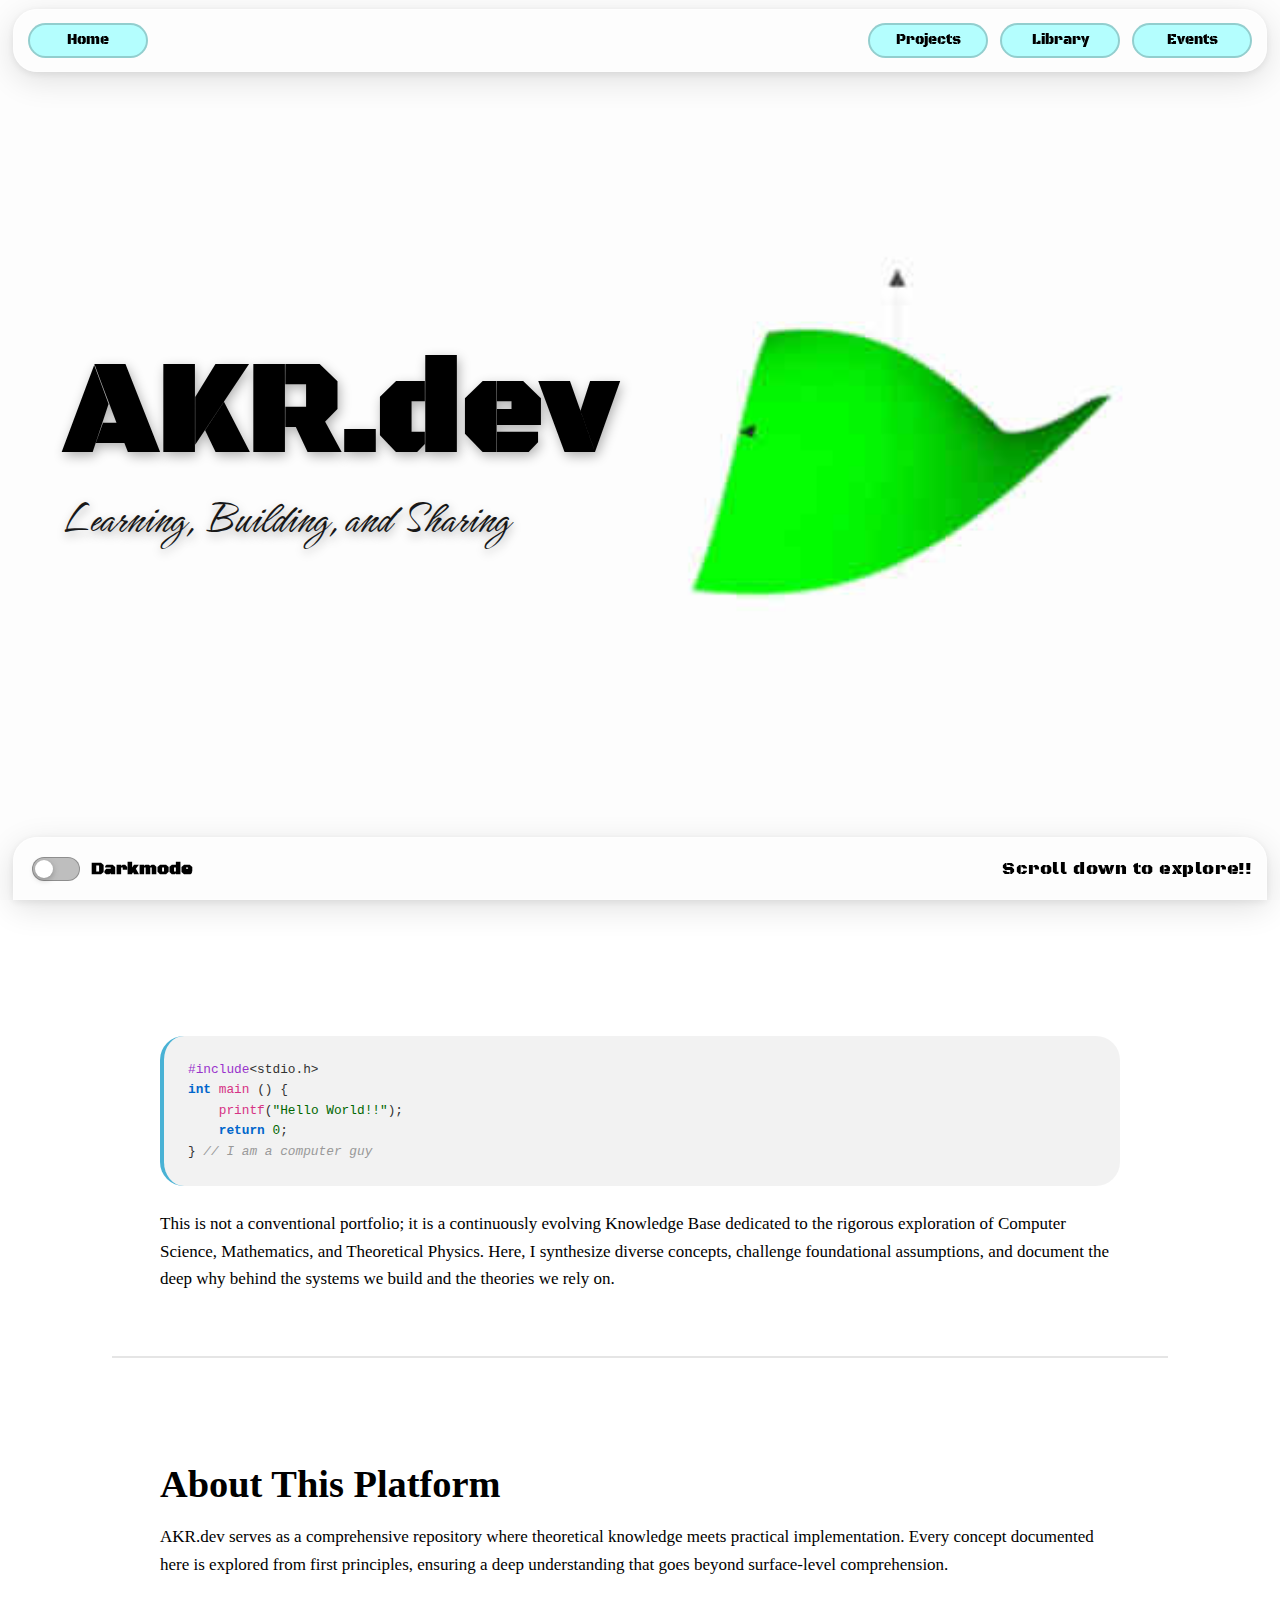
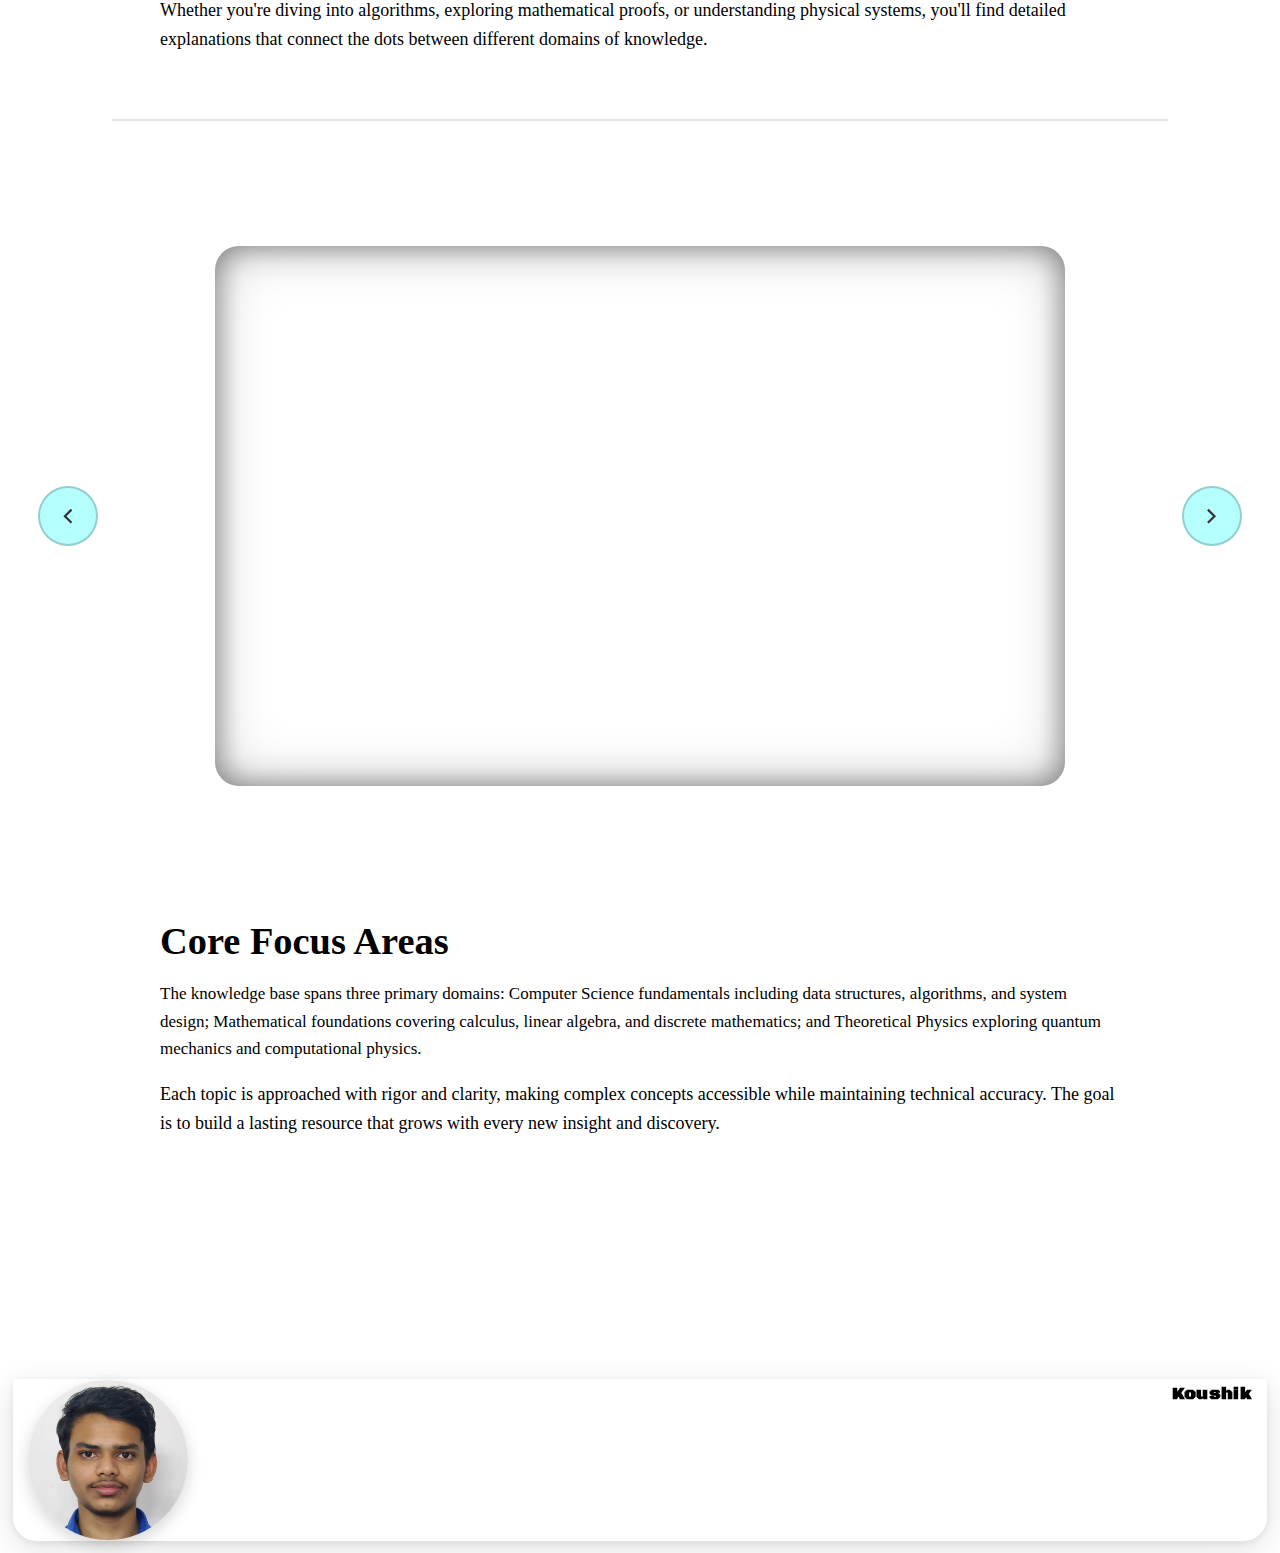
<file: index.html>
<!DOCTYPE html>
<html lang="en">

<head>
    <meta charset="UTF-8">
    <meta name="viewport" content="width=device-width, initial-scale=1.0">
    <meta name="description"
        content="A personal knowledge base and portfolio focused on deep technical writing, first-principles reasoning, project analysis, and interdisciplinary learning.">
    <link rel="icon" type="image/jpeg" href="assets/images/fevicon.jpg">
    <title>AKR.dev</title>

    <!-- Resource hints for faster loading -->
    <link rel="dns-prefetch" href="https://www.researchgate.net">
    <link rel="dns-prefetch" href="https://github.com">
    <link rel="dns-prefetch" href="https://www.linkedin.com">

    <style>
        /* Critical CSS for instant page transitions and theme */
        html,
        body {
            margin: 0;
            padding: 0;
            background-color: #fff;
        }

        html.theme-dark,
        body.theme-dark {
            background-color: #0f1115;
        }

        body.theme-dark {
            color: #f5f5f5;
        }

        .fade {
            opacity: 0;
            transition: opacity 0.22s ease;
            will-change: opacity;
        }

        .fade.show {
            opacity: 1;
        }

        /* Critical hero content styles for instant render */
        #hero {
            position: relative;
            width: 100%;
            height: 100vh;
            display: flex;
            align-items: center;
            justify-content: center;
            overflow: hidden;
            background-size: cover;
            background-position: center;
            background-repeat: no-repeat;
        }

        #hero-content {
            position: relative;
            z-index: 2;
            text-align: center;
            font-family: 'Black Ops One', sans-serif;
        }

        #main-title {
            font-size: clamp(32px, 8vw, 96px);
            margin-bottom: 0.5em;
        }

        #tagline {
            font-size: clamp(14px, 3vw, 28px);
            opacity: 0.9;
        }

        #hero-vid {
            position: absolute;
            top: 0;
            left: 0;
            width: 100%;
            height: 100%;
            object-fit: cover;
            opacity: 0;
            z-index: 1;
            transition: opacity 0.8s ease;
        }

        #hero-vid.loaded {
            opacity: 1;
        }
    </style>
    <script>
        // Prevent FOUC by applying theme and setting pre-hero background
        (function () {
            try {
                var saved = localStorage.getItem('akr-theme');
                var isDark = (saved === 'dark') || (saved !== 'light' && window.matchMedia && window.matchMedia('(prefers-color-scheme: dark)').matches);
                var bgColor = isDark ? '#0f1115' : '#fff';
                var html = document.documentElement;
                html.style.backgroundColor = bgColor;
                if (isDark) {
                    html.classList.add('theme-dark');
                }
                window.__initialTheme = isDark ? 'dark' : 'light';

                // Set pre-hero background image for instant visual feedback
                var isPhone = window.innerWidth < window.innerHeight;
                var preHeroImg = isDark
                    ? (isPhone ? 'assets/images/pre-hero-index-dark-phone.jpg' : 'assets/images/pre-hero-index-dark.jpg')
                    : (isPhone ? 'assets/images/pre-hero-index-light-phone.jpg' : 'assets/images/pre-hero-index-light.jpg');
                window.__preHeroImg = preHeroImg;
            } catch (e) { }
        })();
    </script>

    <link rel="stylesheet" href="assets/css/style.css">
    <link rel="stylesheet" href="assets/css/hero.css">
    <link rel="stylesheet" href="assets/css/nav-footer.css">
    <link rel="stylesheet" href="assets/css/page.css">
    <link rel="stylesheet" href="assets/css/index.css">
    <link rel="stylesheet" href="assets/css/carousel.css" media="print" onload="this.media='all'; this.onload=null;">
</head>

<body class="fade page-index">
    <!-- Hero Section: Full viewport intro with video background -->
    <section id="hero">
        <script>
            // Set pre-hero background immediately for instant render
            (function () {
                if (window.__preHeroImg) {
                    document.write('<style>#hero { background-image: url(' + window.__preHeroImg + '); }</style>');
                }
            })();
        </script>
        <video id="hero-vid" muted loop playsinline preload="none">
            <source id="video-source" src="" type="video/mp4">
        </video>
        <div id="hero-content">
            <!-- Add your cool text here -->
            <div id="main-title">AKR.dev</div>
            <div id="tagline">Learning, Building, and Sharing</div>
        </div>
    </section>

    <!-- Navigation Ribbon: Loaded dynamically -->
    <div id="nav-placeholder"></div>

    <!-- Main Content: User will see this when they scroll down -->
    <main>
        <section class="page-section">
            <div class="code-block">
                <code><span class="prep">#include</span>&lt;stdio.h&gt;
<span class="kw">int</span> <span class="fn">main</span> () {
    <span class="fn">printf</span>(<span class="str">"Hello World!!"</span>);
    <span class="kw">return</span> <span class="str">0</span>;
} <span class="cmt">// I am a computer guy</span></code>
            </div>
            <p class="page-copy">This is not a conventional portfolio; it is a continuously evolving Knowledge Base
                dedicated to the rigorous exploration
                of Computer Science, Mathematics, and Theoretical Physics. Here, I synthesize diverse concepts,
                challenge foundational
                assumptions, and document the deep why behind the systems we build and the theories we rely on.</p>
        </section>

        <section class="page-section">
            <h2 class="page-heading">About This Platform</h2>
            <p class="page-copy">AKR.dev serves as a comprehensive repository where theoretical knowledge meets
                practical implementation. Every concept documented here is explored from first principles, ensuring a
                deep understanding that goes beyond surface-level comprehension.</p>
            <p>Whether you're diving into algorithms, exploring mathematical proofs, or understanding physical systems,
                you'll find detailed explanations that connect the dots between different domains of knowledge.</p>
        </section>

        <!-- Carousel Section -->
        <section id="carousel-section">
            <div id="carousel-container">
                <div id="carousel-glass-frame"></div>
                <div class="carousel-glass-top"></div>
                <div class="carousel-glass-bottom"></div>
                <div id="carousel-focus-window"></div>
                <div id="carousel-track">
                    <div class="carousel-slide" data-index="0">
                        <img src="assets/images/highlights-events/highlight-index-events.jpg" alt="Events Highlight">
                        <div class="carousel-caption">
                            <h3>Events & Workshops</h3>
                            <p>Engaging technical sessions and knowledge sharing</p>
                        </div>
                    </div>
                    <div class="carousel-slide" data-index="1">
                        <img src="assets/images/highlights-projects/highlight-index-project.jpg"
                            alt="Projects Highlight">
                        <div class="carousel-caption">
                            <h3>Projects & Research</h3>
                            <p>Innovative solutions and experimental implementations</p>
                        </div>
                    </div>
                    <div class="carousel-slide" data-index="2">
                        <img src="assets/images/highlights-libraries/highlight-index-library.jpg"
                            alt="Library Highlight">
                        <div class="carousel-caption">
                            <h3>Knowledge Library</h3>
                            <p>Comprehensive documentation and learning resources</p>
                        </div>
                    </div>
                </div>
                <button id="carousel-prev" class="carousel-nav-btn" aria-label="Previous slide">
                    <svg viewBox="0 0 24 24" fill="none" stroke="currentColor" stroke-width="2">
                        <path d="M15 18l-6-6 6-6" />
                    </svg>
                </button>
                <button id="carousel-next" class="carousel-nav-btn" aria-label="Next slide">
                    <svg viewBox="0 0 24 24" fill="none" stroke="currentColor" stroke-width="2">
                        <path d="M9 18l6-6-6-6" />
                    </svg>
                </button>
                <div id="carousel-pagination"></div>
            </div>
        </section>

        <section class="page-section">
            <h2 class="page-heading">Core Focus Areas</h2>
            <p class="page-copy">The knowledge base spans three primary domains: Computer Science fundamentals including
                data structures, algorithms, and system design; Mathematical foundations covering calculus, linear
                algebra, and discrete mathematics; and Theoretical Physics exploring quantum mechanics and computational
                physics.</p>
            <p>Each topic is approached with rigor and clarity, making complex concepts accessible while maintaining
                technical accuracy. The goal is to build a lasting resource that grows with every new insight and
                discovery.</p>
        </section>
    </main>

    <!-- Modular JavaScript Files -->
    <script src="assets/js/theme.js"></script>
    <script src="assets/js/partials.js"></script>
    <script src="assets/js/video.js"></script>
    <script src="assets/js/footer.js"></script>
    <script src="assets/js/navigation.js" defer></script>
    <script src="assets/js/carousel.js" defer></script>
    <script src="assets/js/main.js"></script>
</body>

</html>
</file>
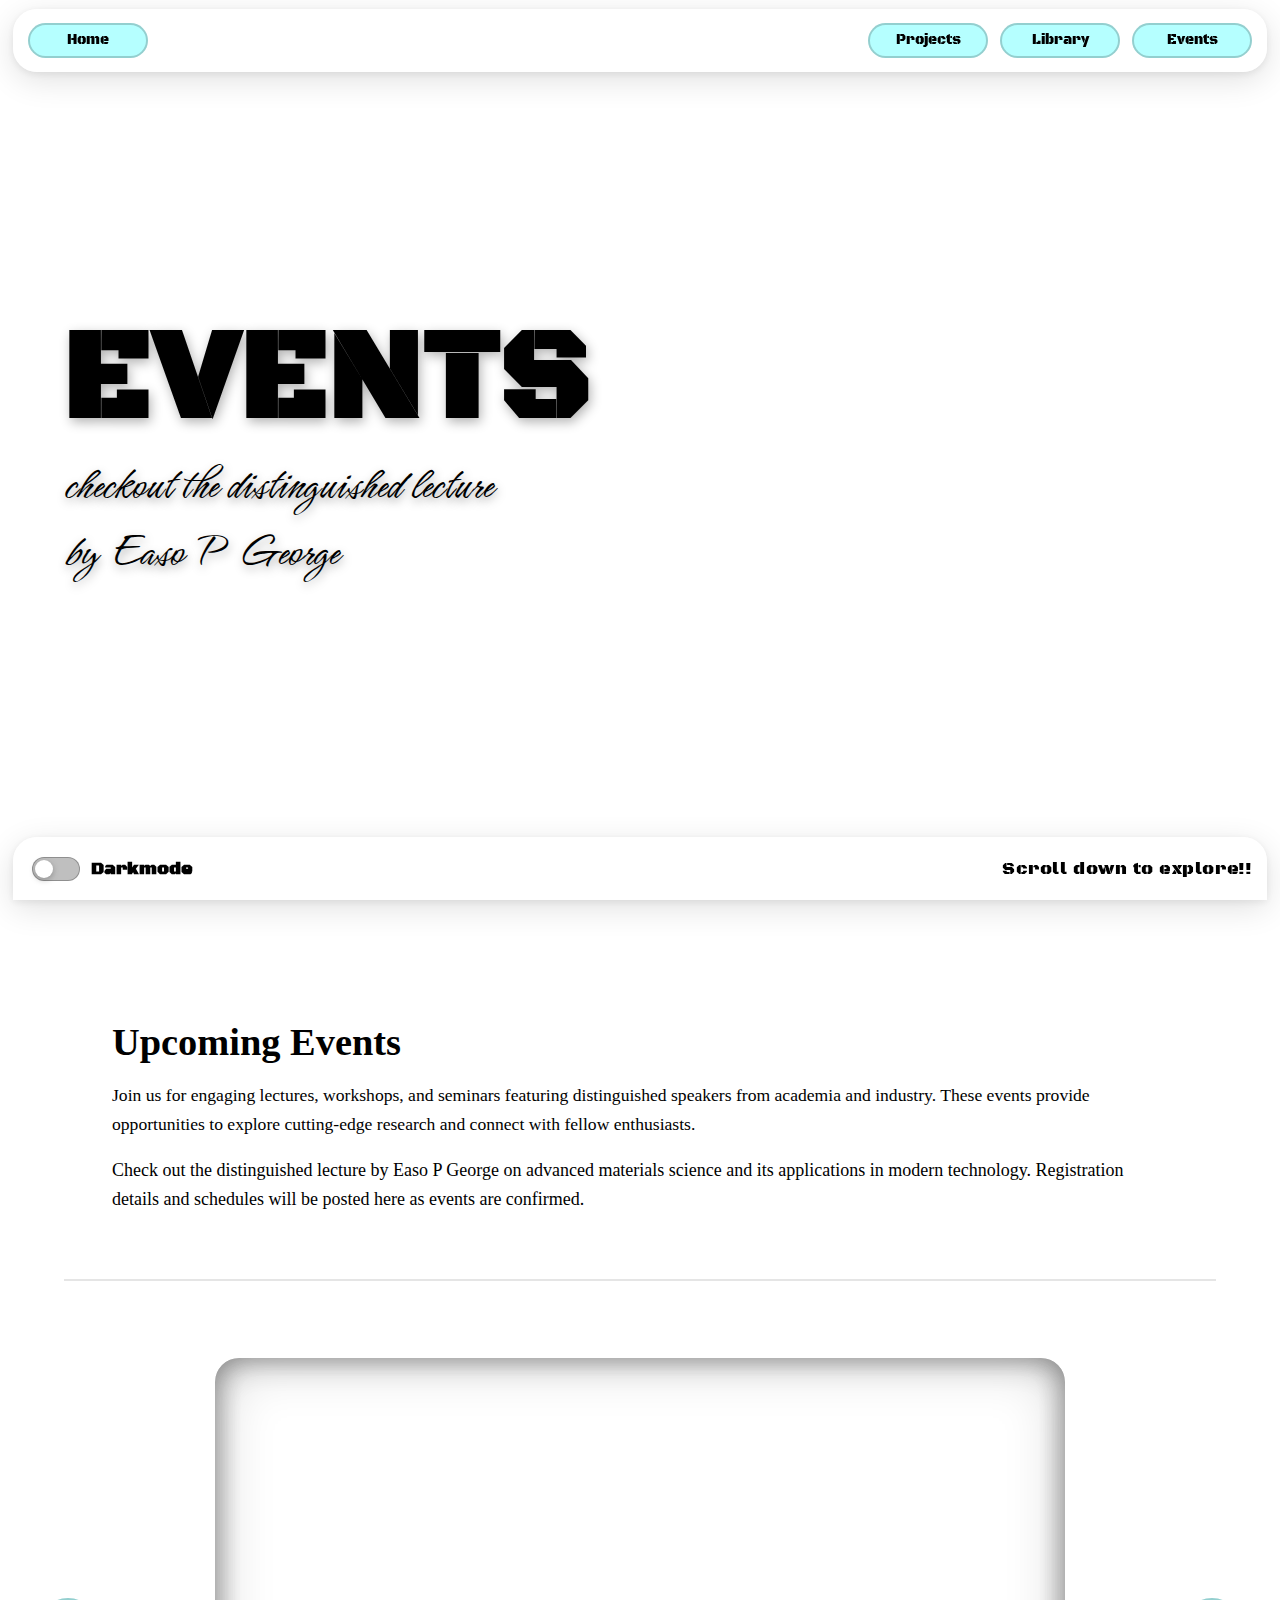
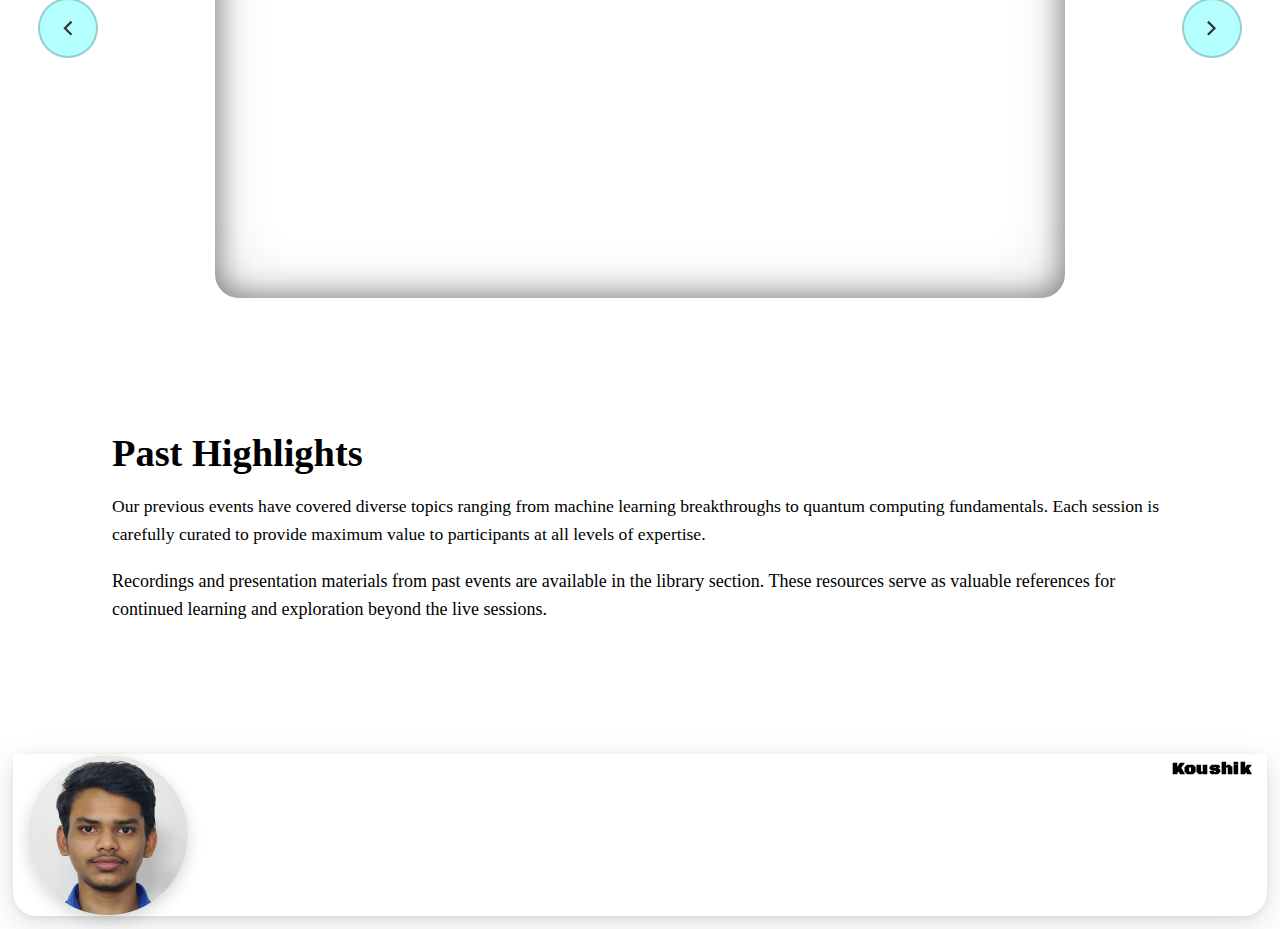
<file: events.html>
<!DOCTYPE html>
<html lang="en">

<head>
    <meta charset="UTF-8">
    <meta name="viewport" content="width=device-width, initial-scale=1.0">
    <title>AKR.dev</title>

    <link rel="dns-prefetch" href="https://www.researchgate.net">
    <link rel="dns-prefetch" href="https://github.com">
    <link rel="dns-prefetch" href="https://www.linkedin.com">

    <style>
        html,
        body {
            margin: 0;
            padding: 0;
            background-color: #fff;
        }

        html.theme-dark,
        body.theme-dark {
            background-color: #0f1115;
        }

        body.theme-dark {
            color: #f5f5f5;
        }

        .fade {
            opacity: 0;
            transition: opacity 0.22s ease;
            will-change: opacity;
        }

        .fade.show {
            opacity: 1;
        }
    </style>
    <script>
        (function () {
            try {
                var saved = localStorage.getItem('akr-theme');
                var isDark = (saved === 'dark') || (saved !== 'light' && window.matchMedia && window.matchMedia('(prefers-color-scheme: dark)').matches);
                var html = document.documentElement;
                html.style.backgroundColor = isDark ? '#0f1115' : '#fff';
                if (isDark) html.classList.add('theme-dark');
                window.__initialTheme = isDark ? 'dark' : 'light';
                window.__preHeroImg = isDark ? 'assets/images/pre-hero-events-dark-theme.jpg' : 'assets/images/pre-hero-events-light-theme.jpg';
            } catch (e) { }
        })();
    </script>

    <link rel="stylesheet" href="assets/css/style.css">
    <link rel="stylesheet" href="assets/css/hero.css">
    <link rel="stylesheet" href="assets/css/nav-footer.css">
    <link rel="stylesheet" href="assets/css/page.css">
    <link rel="stylesheet" href="assets/css/events.css">
    <link rel="stylesheet" href="assets/css/carousel.css" media="print" onload="this.media='all'">
</head>

<body class="fade page-events">
    <!-- Hero Section: Full viewport intro with video background -->
    <section id="hero">
        <script>
            if (window.__preHeroImg) {
                document.write('<style>#hero { background-image: url(' + window.__preHeroImg + '); }</style>');
            }
        </script>
        <div class="hero-img hero-events">
            <div id="hero-content">
                <!-- Add your cool text here -->
                <div id="main-title">EVENTS</div>
                <div id="tagline">checkout the distinguished lecture <br> by Easo P George</div>
            </div>
        </div>
    </section>

    <!-- Navigation Ribbon: Loaded dynamically -->
    <div id="nav-placeholder"></div>

    <!-- Main Content: User will see this when they scroll down -->
    <main>
        <section class="page-section">
            <h2 class="page-heading">Upcoming Events</h2>
            <p class="page-copy">Join us for engaging lectures, workshops, and seminars featuring distinguished speakers
                from academia and industry. These events provide opportunities to explore cutting-edge research and
                connect with fellow enthusiasts.</p>
            <p>Check out the distinguished lecture by Easo P George on advanced materials science and its applications
                in modern technology. Registration details and schedules will be posted here as events are confirmed.
            </p>
        </section>

        <!-- Carousel Section -->
        <section id="carousel-section">
            <div id="carousel-container">
                <div id="carousel-glass-frame"></div>
                <div class="carousel-glass-top"></div>
                <div class="carousel-glass-bottom"></div>
                <div id="carousel-focus-window"></div>
                <div id="carousel-track">
                    <div class="carousel-slide" data-index="0">
                        <img src="assets/images/highlights-events/highlight-events-tr.jpg" alt="Event Highlight">
                        <div class="carousel-caption">
                            <h3>Distinguished Lectures</h3>
                            <p>Expert speakers from academia and industry</p>
                        </div>
                    </div>
                    <div class="carousel-slide" data-index="1">
                        <img src="assets/images/highlights-events/highlight-events-bl.jpg" alt="Event Highlight">
                        <div class="carousel-caption">
                            <h3>Technical Workshops</h3>
                            <p>Hands-on learning and skill development</p>
                        </div>
                    </div>
                    <div class="carousel-slide" data-index="2">
                        <img src="assets/images/highlights-events/highlight-events-br.jpg" alt="Event Highlight">
                        <div class="carousel-caption">
                            <h3>Research Seminars</h3>
                            <p>Cutting-edge discoveries and innovations</p>
                        </div>
                    </div>
                </div>
                <button id="carousel-prev" class="carousel-nav-btn" aria-label="Previous slide">
                    <svg viewBox="0 0 24 24" fill="none" stroke="currentColor" stroke-width="2">
                        <path d="M15 18l-6-6 6-6" />
                    </svg>
                </button>
                <button id="carousel-next" class="carousel-nav-btn" aria-label="Next slide">
                    <svg viewBox="0 0 24 24" fill="none" stroke="currentColor" stroke-width="2">
                        <path d="M9 18l6-6-6-6" />
                    </svg>
                </button>
                <div id="carousel-pagination"></div>
            </div>
        </section>

        <section class="page-section">
            <h2 class="page-heading">Past Highlights</h2>
            <p class="page-copy">Our previous events have covered diverse topics ranging from machine learning
                breakthroughs to quantum computing fundamentals. Each session is carefully curated to provide maximum
                value to participants at all levels of expertise.</p>
            <p>Recordings and presentation materials from past events are available in the library section. These
                resources serve as valuable references for continued learning and exploration beyond the live sessions.
            </p>
        </section>
    </main>

    <!-- Modular JavaScript Files -->
    <script src="assets/js/theme.js"></script>
    <script src="assets/js/partials.js"></script>
    <script src="assets/js/video.js"></script>
    <script src="assets/js/footer.js"></script>
    <script src="assets/js/navigation.js" defer></script>
    <script src="assets/js/carousel.js" defer></script>
    <script src="assets/js/main.js"></script>
</body>

</html>
</file>
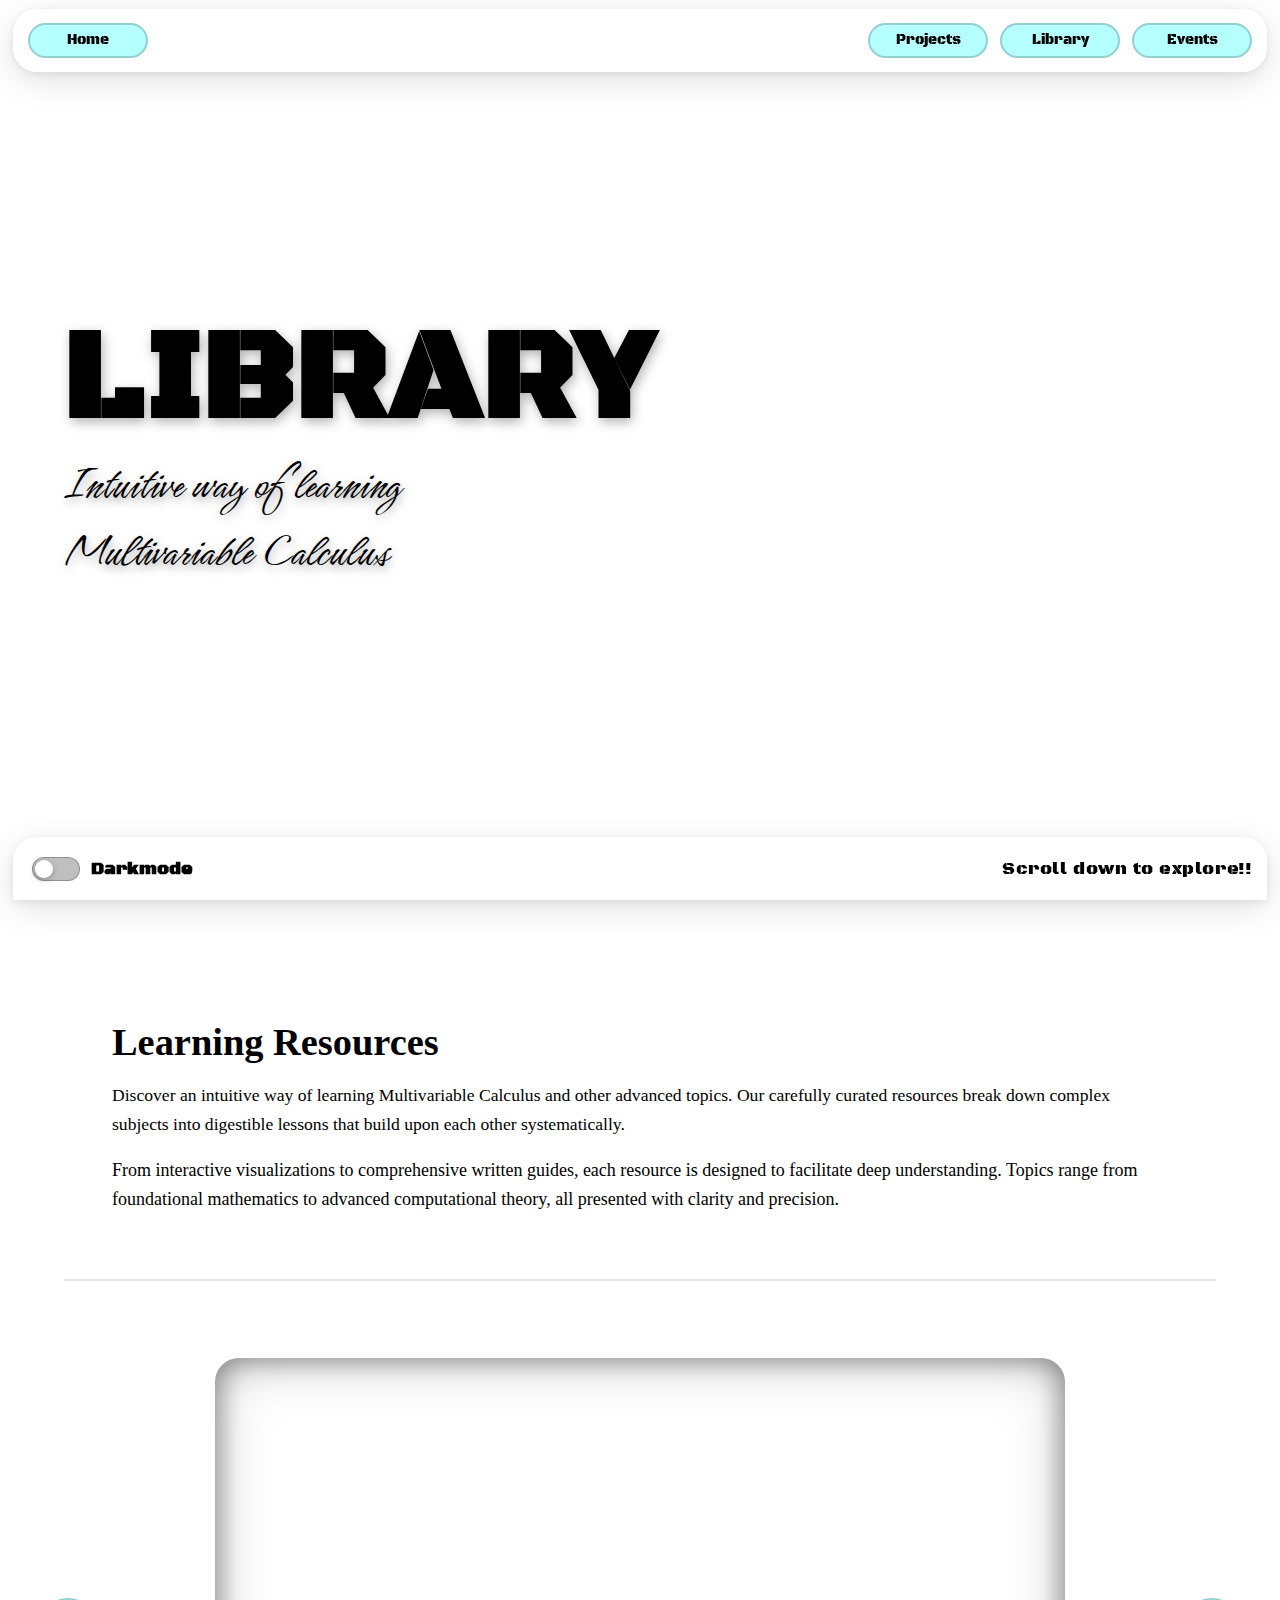
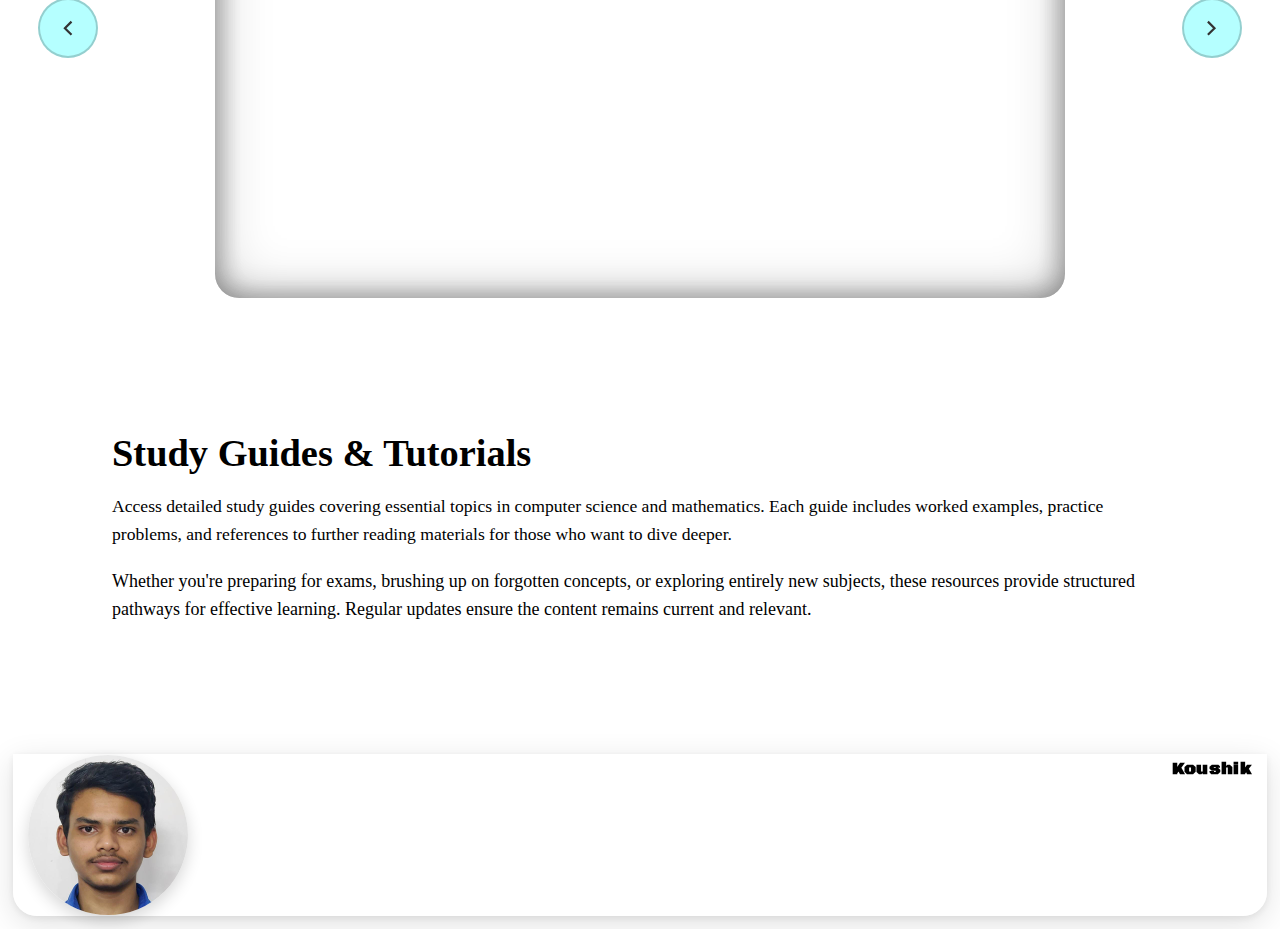
<file: library.html>
<!DOCTYPE html>
<html lang="en">

<head>
    <meta charset="UTF-8">
    <meta name="viewport" content="width=device-width, initial-scale=1.0">
    <title>AKR.dev</title>

    <link rel="dns-prefetch" href="https://www.researchgate.net">
    <link rel="dns-prefetch" href="https://github.com">
    <link rel="dns-prefetch" href="https://www.linkedin.com">

    <style>
        html,
        body {
            margin: 0;
            padding: 0;
            background-color: #fff;
        }

        html.theme-dark,
        body.theme-dark {
            background-color: #0f1115;
        }

        body.theme-dark {
            color: #f5f5f5;
        }

        .fade {
            opacity: 0;
            transition: opacity 0.22s ease;
            will-change: opacity;
        }

        .fade.show {
            opacity: 1;
        }
    </style>
    <script>
        (function () {
            try {
                var saved = localStorage.getItem('akr-theme');
                var isDark = (saved === 'dark') || (saved !== 'light' && window.matchMedia && window.matchMedia('(prefers-color-scheme: dark)').matches);
                var html = document.documentElement;
                html.style.backgroundColor = isDark ? '#0f1115' : '#fff';
                if (isDark) html.classList.add('theme-dark');
                window.__initialTheme = isDark ? 'dark' : 'light';
                window.__preHeroImg = isDark ? 'assets/images/pre-hero-library-dark-theme.jpg' : 'assets/images/pre-hero-library-light-theme.jpg';
            } catch (e) { }
        })();
    </script>

    <link rel="stylesheet" href="assets/css/style.css">
    <link rel="stylesheet" href="assets/css/hero.css">
    <link rel="stylesheet" href="assets/css/nav-footer.css">
    <link rel="stylesheet" href="assets/css/page.css">
    <link rel="stylesheet" href="assets/css/library.css">
    <link rel="stylesheet" href="assets/css/carousel.css" media="print" onload="this.media='all'">
</head>

<body class="fade page-library">
    <!-- Hero Section: Full viewport intro with video background -->
    <section id="hero">
        <script>
            if (window.__preHeroImg) {
                document.write('<style>#hero { background-image: url(' + window.__preHeroImg + '); }</style>');
            }
        </script>
        <div class="hero-img hero-library">
            <div id="hero-content">
                <!-- Add your cool text here -->
                <div id="main-title">LIBRARY</div>
                <div id="tagline">Intuitive way of learning<br>Multivariable Calculus</div>
            </div>
        </div>
    </section>

    <!-- Navigation Ribbon: Loaded dynamically -->
    <div id="nav-placeholder"></div>

    <!-- Main Content: User will see this when they scroll down -->
    <main>
        <section class="page-section">
            <h2 class="page-heading">Learning Resources</h2>
            <p class="page-copy">Discover an intuitive way of learning Multivariable Calculus and other advanced topics.
                Our carefully curated resources break down complex subjects into digestible lessons that build upon each
                other systematically.</p>
            <p>From interactive visualizations to comprehensive written guides, each resource is designed to facilitate
                deep understanding. Topics range from foundational mathematics to advanced computational theory, all
                presented with clarity and precision.</p>
        </section>

        <!-- Carousel Section -->
        <section id="carousel-section">
            <div id="carousel-container">
                <div id="carousel-glass-frame"></div>
                <div class="carousel-glass-top"></div>
                <div class="carousel-glass-bottom"></div>
                <div id="carousel-focus-window"></div>
                <div id="carousel-track">
                    <div class="carousel-slide" data-index="0">
                        <img src="assets/images/highlights-libraries/highlight-library-tr.jpg" alt="Library Highlight">
                        <div class="carousel-caption">
                            <h3>Multivariable Calculus</h3>
                            <p>Intuitive visualizations and comprehensive guides</p>
                        </div>
                    </div>
                    <div class="carousel-slide" data-index="1">
                        <img src="assets/images/highlights-libraries/highlight-libraryt-bl.jpg" alt="Library Highlight">
                        <div class="carousel-caption">
                            <h3>Study Materials</h3>
                            <p>In-depth tutorials and practice problems</p>
                        </div>
                    </div>
                    <div class="carousel-slide" data-index="2">
                        <img src="assets/images/highlights-libraries/highlight-libraryt-br.jpg" alt="Library Highlight">
                        <div class="carousel-caption">
                            <h3>Reference Documentation</h3>
                            <p>Complete guides for theoretical foundations</p>
                        </div>
                    </div>
                </div>
                <button id="carousel-prev" class="carousel-nav-btn" aria-label="Previous slide">
                    <svg viewBox="0 0 24 24" fill="none" stroke="currentColor" stroke-width="2">
                        <path d="M15 18l-6-6 6-6" />
                    </svg>
                </button>
                <button id="carousel-next" class="carousel-nav-btn" aria-label="Next slide">
                    <svg viewBox="0 0 24 24" fill="none" stroke="currentColor" stroke-width="2">
                        <path d="M9 18l6-6-6-6" />
                    </svg>
                </button>
                <div id="carousel-pagination"></div>
            </div>
        </section>

        <section class="page-section">
            <h2 class="page-heading">Study Guides & Tutorials</h2>
            <p class="page-copy">Access detailed study guides covering essential topics in computer science and
                mathematics. Each guide includes worked examples, practice problems, and references to further reading
                materials for those who want to dive deeper.</p>
            <p>Whether you're preparing for exams, brushing up on forgotten concepts, or exploring entirely new
                subjects, these resources provide structured pathways for effective learning. Regular updates ensure the
                content remains current and relevant.</p>
        </section>
    </main>

    <!-- Modular JavaScript Files -->
    <script src="assets/js/theme.js"></script>
    <script src="assets/js/partials.js"></script>
    <script src="assets/js/video.js"></script>
    <script src="assets/js/footer.js"></script>
    <script src="assets/js/navigation.js" defer></script>
    <script src="assets/js/carousel.js" defer></script>
    <script src="assets/js/main.js"></script>
</body>

</html>
</file>
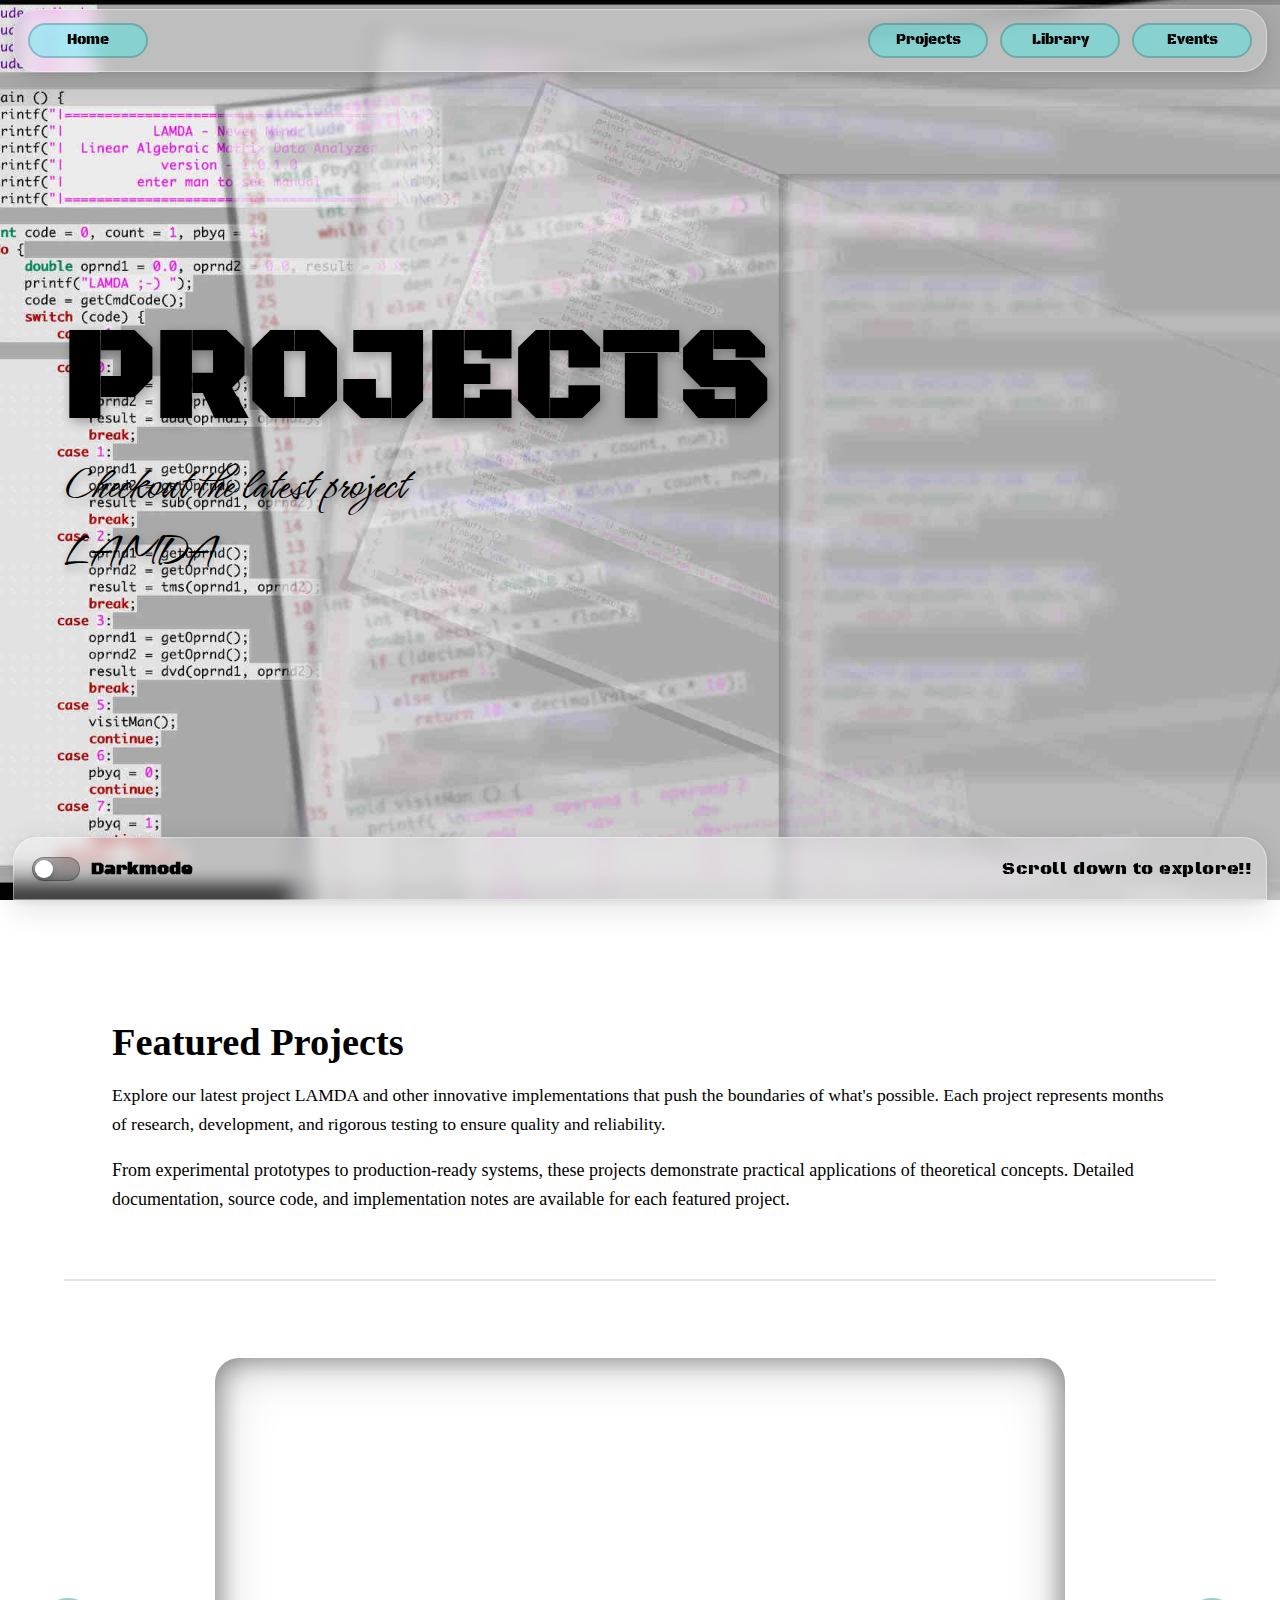
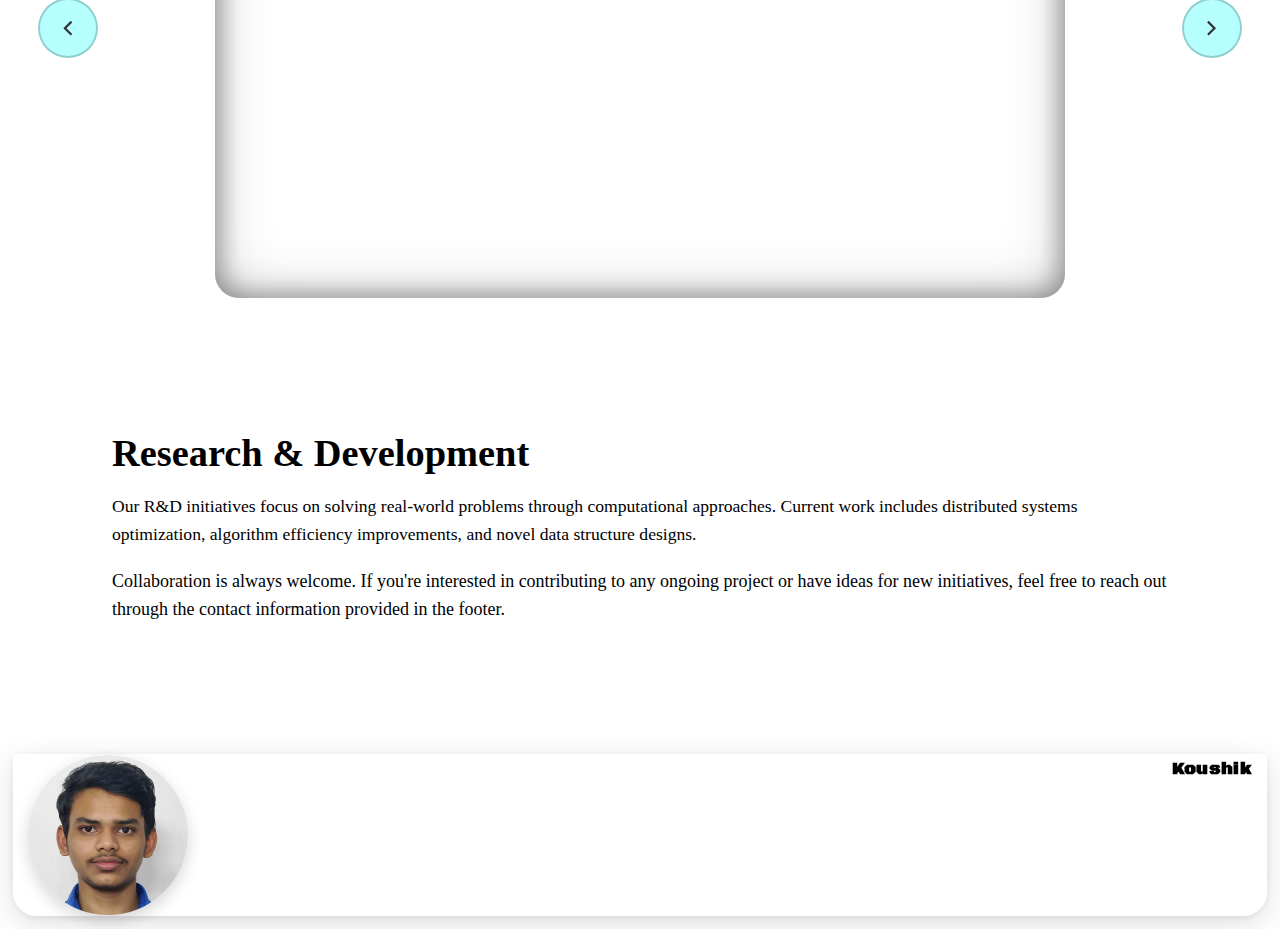
<file: projects.html>
<!DOCTYPE html>
<html lang="en">

<head>
    <meta charset="UTF-8">
    <meta name="viewport" content="width=device-width, initial-scale=1.0">
    <title>AKR.dev</title>

    <link rel="dns-prefetch" href="https://www.researchgate.net">
    <link rel="dns-prefetch" href="https://github.com">
    <link rel="dns-prefetch" href="https://www.linkedin.com">

    <style>
        html,
        body {
            margin: 0;
            padding: 0;
            background-color: #fff;
        }

        html.theme-dark,
        body.theme-dark {
            background-color: #0f1115;
        }

        body.theme-dark {
            color: #f5f5f5;
        }

        .fade {
            opacity: 0;
            transition: opacity 0.22s ease;
            will-change: opacity;
        }

        .fade.show {
            opacity: 1;
        }
    </style>
    <script>
        (function () {
            try {
                var saved = localStorage.getItem('akr-theme');
                var isDark = (saved === 'dark') || (saved !== 'light' && window.matchMedia && window.matchMedia('(prefers-color-scheme: dark)').matches);
                var html = document.documentElement;
                html.style.backgroundColor = isDark ? '#0f1115' : '#fff';
                if (isDark) html.classList.add('theme-dark');
                window.__initialTheme = isDark ? 'dark' : 'light';
                window.__preHeroImg = isDark ? 'assets/images/pre-hero-projects-dark-theme.jpg' : 'assets/images/pre-hero-projects-light-theme.jpg';
            } catch (e) { }
        })();
    </script>

    <link rel="stylesheet" href="assets/css/style.css">
    <link rel="stylesheet" href="assets/css/hero.css">
    <link rel="stylesheet" href="assets/css/nav-footer.css">
    <link rel="stylesheet" href="assets/css/page.css">
    <link rel="stylesheet" href="assets/css/projects.css">
    <link rel="stylesheet" href="assets/css/carousel.css" media="print" onload="this.media='all'">
</head>

<body class="fade page-projects">
    <!-- Hero Section: Full viewport intro with video background -->
    <section id="hero">
        <script>
            if (window.__preHeroImg) {
                document.write('<style>#hero { background-image: url(' + window.__preHeroImg + '); }</style>');
            }
        </script>
        <div class="hero-img hero-projects">
            <div id="hero-content">
                <!-- Add your cool text here -->
                <div id="main-title">PROJECTS</div>
                <div id="tagline">Checkout the latest project <br> LAMDA</div>
            </div>
        </div>
    </section>

    <!-- Navigation Ribbon: Loaded dynamically -->
    <div id="nav-placeholder"></div>

    <!-- Main Content: User will see this when they scroll down -->
    <main>
        <section class="page-section">
            <h2 class="page-heading">Featured Projects</h2>
            <p class="page-copy">Explore our latest project LAMDA and other innovative implementations that push the
                boundaries of what's possible. Each project represents months of research, development, and rigorous
                testing to ensure quality and reliability.</p>
            <p>From experimental prototypes to production-ready systems, these projects demonstrate practical
                applications of theoretical concepts. Detailed documentation, source code, and implementation notes are
                available for each featured project.</p>
        </section>

        <!-- Carousel Section -->
        <section id="carousel-section">
            <div id="carousel-container">
                <div id="carousel-glass-frame"></div>
                <div class="carousel-glass-top"></div>
                <div class="carousel-glass-bottom"></div>
                <div id="carousel-focus-window"></div>
                <div id="carousel-track">
                    <div class="carousel-slide" data-index="0">
                        <img src="assets/images/highlights-projects/highlight-project-tr.jpg" alt="Project Highlight">
                        <div class="carousel-caption">
                            <h3>LAMDA Project</h3>
                            <p>Advanced machine learning and data analysis platform</p>
                        </div>
                    </div>
                    <div class="carousel-slide" data-index="1">
                        <img src="assets/images/highlights-projects/highlight-project-bl.jpg" alt="Project Highlight">
                        <div class="carousel-caption">
                            <h3>System Architecture</h3>
                            <p>Scalable distributed computing solutions</p>
                        </div>
                    </div>
                    <div class="carousel-slide" data-index="2">
                        <img src="assets/images/highlights-projects/highlight-project-br.jpg" alt="Project Highlight">
                        <div class="carousel-caption">
                            <h3>Research Implementations</h3>
                            <p>Cutting-edge algorithms and data structures</p>
                        </div>
                    </div>
                </div>
                <button id="carousel-prev" class="carousel-nav-btn" aria-label="Previous slide">
                    <svg viewBox="0 0 24 24" fill="none" stroke="currentColor" stroke-width="2">
                        <path d="M15 18l-6-6 6-6" />
                    </svg>
                </button>
                <button id="carousel-next" class="carousel-nav-btn" aria-label="Next slide">
                    <svg viewBox="0 0 24 24" fill="none" stroke="currentColor" stroke-width="2">
                        <path d="M9 18l6-6-6-6" />
                    </svg>
                </button>
                <div id="carousel-pagination"></div>
            </div>
        </section>

        <section class="page-section">
            <h2 class="page-heading">Research & Development</h2>
            <p class="page-copy">Our R&D initiatives focus on solving real-world problems through computational
                approaches. Current work includes distributed systems optimization, algorithm efficiency improvements,
                and novel data structure designs.</p>
            <p>Collaboration is always welcome. If you're interested in contributing to any ongoing project or have
                ideas for new initiatives, feel free to reach out through the contact information provided in the
                footer.</p>
        </section>
    </main>

    <!-- Modular JavaScript Files -->
    <script src="assets/js/theme.js"></script>
    <script src="assets/js/partials.js"></script>
    <script src="assets/js/video.js"></script>
    <script src="assets/js/footer.js"></script>
    <script src="assets/js/navigation.js" defer></script>
    <script src="assets/js/carousel.js" defer></script>
    <script src="assets/js/main.js"></script>
</body>

</html>
</file>
<file: assets/css/style.css>
/* Font-face declarations */
@font-face {
    font-family: 'Black Ops One';
    src: url('../fonts/Black_Ops_One/BlackOpsOne-Regular.ttf') format('truetype');
    font-weight: normal;
    font-style: normal;
}

@font-face {
    font-family: 'Hurricane';
    src: url('../fonts/Hurricane/Hurricane-Regular.ttf') format('truetype');
    font-weight: normal;
    font-style: normal;
}

:root {
    --footer-collapsed-height: clamp(28px, min(7vh, 6vw), 64px);
    --footer-expanded-height: clamp(220px, 32vh, 360px);
    --footer-radius: clamp(12px, 2vw, 24px);
}

body {
    background-color: rgb(255, 255, 255);
    margin: 0;
    padding: 0;
    /* Remove padding-top since hero is now first element */
}

body.theme-dark {
    background-color: #0f1115;
    color: #f5f5f5;
}

/* Hero Section: Full viewport intro with video background */
#hero {
    position: relative;
    width: 100%;
    height: 100vh;
    overflow: hidden;
    display: flex;
    align-items: center;
    justify-content: left;
}

/* Video background: covers full viewport without stretching or gaps */
#hero-vid {
    position: absolute;
    top: 50%;
    left: 50%;
    transform: translate(-50%, -50%);
    min-width: 100%;
    min-height: 100%;
    width: auto;
    height: auto;
    object-fit: cover;
    z-index: -1;
}

.hero-img {
    background-size: cover;
    background-position: center;
    background-repeat: no-repeat;
    width: 100%;
    height: 100vh;
    display: flex;
    align-items: center;
}

/* Page-specific hero imagery; swaps via theme toggle */
.hero-img.hero-projects {
    background-image: url('../images/hero-projects-light-theme.png');
}

.hero-img.hero-library {
    background-image: url('../images/hero-library-light-theme.png');
}

.hero-img.hero-events {
    background-image: url('../images/hero-events-light-theme.png');
}

/* Hero content overlay: where you'll add cool text */
#hero-content {
    position: relative;
    z-index: 1;
    text-align: left;
    color: black;
    padding: 2rem;
    padding-left: clamp(1rem, 5vw, 4rem);
}

#main-title {
    font-family: 'Black Ops One', sans-serif;
    font-size: clamp(3rem, 12vw, 8rem);
    margin: 0;
    font-weight: 600;
    line-height: 1;
    text-shadow: 2px 4px 12px rgba(0, 0, 0, 0.306);
}

#tagline {
    font-family: 'Hurricane', cursive;
    font-size: clamp(1.5rem, 5vw, 3rem);
    margin: 0.5rem 0 0 0;
    font-weight: normal;
    text-shadow: 1px 4px 10px rgba(0, 0, 0, 0.345);
}

.theme-dark #hero-content {
    color: white;
}

.theme-dark #main-title {
    text-shadow: 2px 4px 12px rgba(255, 255, 255, 0.3);
}

.theme-dark #tagline {
    text-shadow: 1px 4px 10px rgba(255, 255, 255, 0.25);
}

.theme-dark .hero-img.hero-projects {
    background-image: url('../images/hero-projects-dark-theme.png');
}

.theme-dark .hero-img.hero-library {
    background-image: url('../images/hero-library-ldark-theme.png');
}

.theme-dark .hero-img.hero-events {
    background-image: url('../images/hero-events-ldark-theme.png');
}

/* Mobile/Phone aspect ratio: center content at top */
@media (max-aspect-ratio: 1/1) {
    #hero {
        justify-content: center;
        align-items: flex-start;
        padding-top: 0;
    }

    #hero-content {
        text-align: center;
        padding-left: clamp(1rem, 3vw, 2rem);
        padding-right: clamp(1rem, 3vw, 2rem);
        padding-top: clamp(2.5rem, 12vh, 5rem);
    }

    /* Match mobile alignment for image-backed heroes */
    .hero-img {
        align-items: flex-start;
        justify-content: center;
        padding-top: 0;
    }
}

/* Main content section */
main {
    min-height: 100vh;
    padding: clamp(2rem, 5vw, 4rem);
    padding-bottom: clamp(2rem, 5vw, 4rem);
    padding-bottom: calc(var(--footer-collapsed-height) + clamp(2rem, 5vw, 4rem));
    background-color: rgb(255, 255, 255);
}

body.theme-dark main {
    background-color: #0f1115;
    color: #f5f5f5;
}

#ribbon {
    font-family: 'Black Ops One', sans-serif;
    /* Fixed positioning to float at top of viewport */
    position: fixed;
    top: 1vh;
    left: 1vw;
    right: 1vw;
    z-index: 1000;

    /* Glassmorphism: translucent blur effect */
    background: rgba(255, 255, 255, 0.25);
    backdrop-filter: blur(12px);
    -webkit-backdrop-filter: blur(12px);

    /* Rounded borders and floating shadow */
    border-radius: var(--footer-radius);
    border: 1px solid rgba(255, 255, 255, 0.4);
    box-shadow: 0 8px 32px rgba(0, 0, 0, 0.12),
        0 2px 8px rgba(0, 0, 0, 0.08);

    /* Responsive height: stays compact but scales with viewport */
    height: var(--footer-collapsed-height);
    display: flex;
    align-items: center;
    gap: clamp(4px, 1vw, 12px);
    padding: 0 clamp(4px, 2vw, 14px);
    font-size: clamp(10px, 1.2vh + 0.8vw, 18px);
}

#footer-top {
    font-family: 'Black Ops One', sans-serif;
    /* Fixed positioning at bottom of viewport, like nav at top */
    position: fixed;
    bottom: 0;
    left: 0;
    right: 0;
    z-index: 999;
    margin: 0 1vw 0 1vw;
    background: rgba(255, 255, 255, 0.25);
    backdrop-filter: blur(12px);
    -webkit-backdrop-filter: blur(12px);
    border: 1px solid rgba(255, 255, 255, 0.4);
    border-radius: var(--footer-radius) var(--footer-radius) 0 0;
    box-shadow: 0 8px 32px rgba(0, 0, 0, 0.12),
        0 2px 8px rgba(0, 0, 0, 0.08);

    height: var(--footer-collapsed-height);
    display: flex;
    align-items: center;
    justify-content: space-between;
    gap: clamp(4px, 1vw, 12px);
    padding: 0 clamp(4px, 2vw, 14px);
    font-size: clamp(10px, 1.2vh + 0.8vw, 18px);
    transition: position 0.1s ease, top 0.1s ease;
    box-sizing: border-box;
    width: calc(100% - 2vw);
}

#footer-bottom {
    font-family: 'Black Ops One', sans-serif;
    /* Normal document flow: scrolls naturally like any other content */
    position: relative;
    left: 1vw;
    right: 1vw;
    width: calc(100% - 2vw);
    margin: 0 0 1vw 0;
    background: rgba(255, 255, 255, 0.25);
    backdrop-filter: blur(12px);
    -webkit-backdrop-filter: blur(12px);
    border: 1px solid rgba(255, 255, 255, 0.4);
    border-radius: 0 0 var(--footer-radius) var(--footer-radius);
    box-shadow: 0 8px 32px rgba(0, 0, 0, 0.12),
        0 2px 8px rgba(0, 0, 0, 0.08);

    display: flex;
    flex-direction: row;
    gap: clamp(4px, 1vw, 12px);
    align-items: flex-start;
    padding: 0 clamp(4px, 2vw, 14px);
    box-sizing: border-box;
    font-size: clamp(10px, 1.2vh + 0.8vw, 18px);
}

.footer-status {
    font-weight: 500;
    letter-spacing: 0.03em;
    display: flex;
    align-items: center;
    gap: clamp(4px, 1vw, 12px);
    margin-left: auto;
    font-size: clamp(10px, 1.2vh + 0.8vw, 18px);
}

.status-icons {
    display: none;
    align-items: center;
    gap: clamp(4px, 1vw, 12px);
}

.footer-photo {
    width: clamp(100px, 22vw, 160px);
    height: clamp(100px, 22vw, 160px);
    border-radius: 50%;
    overflow: hidden;
    flex-shrink: 0;
    box-shadow: 0 6px 16px rgba(0, 0, 0, 0.16);
}

.footer-photo img {
    width: 100%;
    height: 100%;
    object-fit: cover;
}

.footer-content {
    display: flex;
    flex-direction: column;
    gap: clamp(8px, 1.5vh, 14px);
}

.footer-text {
    font-size: clamp(12px, 1.3vw + 0.7vh, 16px);
    font-weight: 600;
    letter-spacing: 0.02em;
}

.footer-icons {
    display: flex;
    align-items: center;
    gap: clamp(8px, 2vw, 14px);
}

.footer-icon {
    width: clamp(24px, 6vw, 48px);
    height: clamp(24px, 6vw, 48px);
    border-radius: 50%;
    overflow: hidden;
    display: inline-flex;
    align-items: center;
    justify-content: center;
    background: rgba(255, 255, 255, 0.85);
    box-shadow: 0 3px 10px rgba(0, 0, 0, 0.14);
    transition: transform 0.2s ease, box-shadow 0.2s ease;
}

.footer-icon img {
    width: 100%;
    height: 100%;
    object-fit: cover;
}

.footer-icon:hover {
    transform: translateY(-3px);
    box-shadow: 0 6px 16px rgba(0, 0, 0, 0.2);
}

.footer-address {
    font-size: clamp(10px, 1.2vh + 0.8vw, 18px);
    line-height: 1.6;
    text-align: right;
    margin-left: auto;
}

.footer-title {
    font-weight: 600;
    font-size: clamp(10px, 1.2vh + 0.8vw, 18px);
    margin-bottom: 8px;
    letter-spacing: 0.02em;
}

.theme-dark #bottom-footer {
    background: rgba(20, 24, 33, 0.65);
    border-top-color: rgba(255, 255, 255, 0.15);
}

.theme-dark .footer-icon {
    background: rgba(255, 255, 255, 0.75);
}

.spacer {
    flex: 1;
}

.toggle {
    display: inline-flex;
    align-items: center;
    gap: 8px;
    font-size: clamp(9px, 1.6vh + 0.6vw, 18px);
    font-weight: 600;
}

.toggle input[type="checkbox"] {
    appearance: none;
    width: 48px;
    height: 24px;
    border-radius: 999px;
    background: rgba(0, 0, 0, 0.25);
    position: relative;
    outline: none;
    cursor: pointer;
    transition: background 0.25s ease;
    border: 1px solid rgba(0, 0, 0, 0.25);
}

.toggle input[type="checkbox"]::after {
    content: '';
    position: absolute;
    width: 18px;
    height: 18px;
    border-radius: 50%;
    background: white;
    top: 2px;
    left: 2px;
    transition: transform 0.25s ease, background 0.25s ease;
    box-shadow: 0 2px 6px rgba(0, 0, 0, 0.25);
}

.toggle input[type="checkbox"]:checked {
    background: rgba(0, 255, 255, 0.5);
    border-color: rgba(0, 180, 180, 0.8);
}

.toggle input[type="checkbox"]:checked::after {
    transform: translateX(24px);
    background: #004d4d;
}

.button {
    /* Glassy button with translucent background */
    background: rgba(0, 255, 255, 0.29);
    border: 2px solid rgba(0, 0, 0, 0.189);
    border-radius: clamp(6px, 1.2vw, 12px);

    display: inline-flex;
    align-items: center;
    justify-content: center;
    flex: 0 0 auto;
    min-width: clamp(40px, 11vw, 120px);
    padding: clamp(4px, 0.7vh, 9px) clamp(5px, 1.4vw, 11px);
    box-sizing: border-box;

    /* Text styling */
    text-decoration: none;
    color: inherit;
    font-size: clamp(9px, 1.1vw, 14px);
    white-space: nowrap;
    overflow: hidden;
    text-overflow: ellipsis;

    /* Smooth transitions for hover/active states */
    transition: all 0.25s ease;
    cursor: pointer;
}

/* Bright border on hover */
.button:hover {
    border: 1px solid rgb(255, 255, 255);
    background: rgba(0, 255, 255, 0.25);
    box-shadow: 0 0 12px rgba(0, 255, 255, 0.3);
}

/* Darker on click/active */
.button:active {
    background: rgba(0, 180, 180, 0.4);
    border: 1px solid rgba(0, 200, 200, 0.9);
    box-shadow: inset 0 2px 6px rgba(0, 0, 0, 0.2);
    transform: scale(0.97);
}

.theme-dark #ribbon,
.theme-dark #footer-top,
.theme-dark #footer-bottom {
    background: rgba(20, 24, 33, 0.65);
    border-color: rgba(255, 255, 255, 0.15);
}

.theme-dark #ribbon {
    box-shadow: 0 8px 32px rgba(0, 0, 0, 0.35), 0 2px 8px rgba(0, 0, 0, 0.4);
}

.theme-dark #footer-top,
.theme-dark #footer-bottom {
    border-top-color: rgba(255, 255, 255, 0.15);
}

/* Small-height adjustments: if viewport is unusually short, reduce spacing and font slightly */
@media (max-height: 420px) {

    #ribbon,
    #bottom-footer {
        height: clamp(28px, min(7vh, 7vw), 52px);
        font-size: clamp(9px, 1.1vh + 0.7vw, 16px);
    }

    .button {
        padding: 3px 6px;
        min-width: 36px;
    }
}

/* Very narrow screens: reduce spacing further */
@media (max-width: 420px) {

    #ribbon,
    #bottom-footer {
        padding-left: 4px;
        padding-right: 4px;
        gap: 3px;
    }

    .button {
        min-width: 34px;
        padding: 3px 4px;
        font-size: 8px;
    }
}

/*page transition effect*/
.fade {
    opacity: 0;
    transition: opacity 0.5s ease;
}

.fade.show {
    opacity: 1;
}
</file>
<file: assets/css/hero.css>
/* Hero Section Styles */

/* Hero Section: Full viewport intro with video background */
#hero {
    position: relative;
    width: 100%;
    height: 100vh;
    overflow: hidden;
    display: flex;
    align-items: center;
    justify-content: left;
}

/* Video background: covers full viewport without stretching or gaps */
#hero-vid {
    position: absolute;
    top: 50%;
    left: 50%;
    transform: translate(-50%, -50%) translateZ(0);
    min-width: 100%;
    min-height: 100%;
    width: auto;
    height: auto;
    object-fit: cover;
    z-index: -1;
    will-change: auto;
    backface-visibility: hidden;
}

.hero-img {
    background-size: cover;
    background-position: center;
    background-repeat: no-repeat;
    width: 100%;
    height: 100vh;
    display: flex;
    align-items: center;
}

/* Page-specific hero imagery; swaps via theme toggle */
.hero-img.hero-projects {
    background-image: url('../images/hero-projects-light-theme.jpg');
}

.hero-img.hero-library {
    background-image: url('../images/hero-library-light-theme.jpg');
}

.hero-img.hero-events {
    background-image: url('../images/hero-events-light-theme.jpg');
}

/* Hero content overlay: where you'll add cool text */
#hero-content {
    position: relative;
    z-index: 1;
    text-align: left;
    color: black;
    padding: 2rem;
    padding-left: clamp(1rem, 5vw, 4rem);
}

#main-title {
    font-family: 'Black Ops One', sans-serif;
    font-size: clamp(3rem, 12vw, 8rem);
    margin: 0;
    font-weight: 600;
    line-height: 1;
    text-shadow: 2px 4px 12px rgba(0, 0, 0, 0.306);
}

#tagline {
    font-family: 'Hurricane', cursive;
    font-size: clamp(1.5rem, 5vw, 3rem);
    margin: 0.5rem 0 0 0;
    font-weight: normal;
    text-shadow: 1px 4px 10px rgba(0, 0, 0, 0.345);
}

.theme-dark #hero-content {
    color: white;
}

.theme-dark #main-title {
    text-shadow: 2px 4px 12px rgba(255, 255, 255, 0.3);
}

.theme-dark #tagline {
    text-shadow: 1px 4px 10px rgba(255, 255, 255, 0.25);
}

.theme-dark .hero-img.hero-projects {
    background-image: url('../images/hero-projects-dark-theme.jpg');
}

.theme-dark .hero-img.hero-library {
    background-image: url('../images/hero-library-dark-theme.jpg');
}

.theme-dark .hero-img.hero-events {
    background-image: url('../images/hero-events-dark-theme.jpg');
}

/* Mobile/Phone aspect ratio: center content at top */
@media (max-aspect-ratio: 1/1) {
    #hero {
        justify-content: center;
        align-items: flex-start;
        padding-top: 0;
    }

    #hero-content {
        text-align: center;
        padding-left: clamp(1rem, 3vw, 2rem);
        padding-right: clamp(1rem, 3vw, 2rem);
        padding-top: clamp(2.5rem, 12vh, 5rem);
    }

    /* Match mobile alignment for image-backed heroes */
    .hero-img {
        align-items: flex-start;
        justify-content: center;
        padding-top: 0;
    }
}
</file>
<file: assets/css/nav-footer.css>
/* Navigation and Footer Styles */

/* Shared navigation and footer styles */
#ribbon,
#footer-top,
#footer-bottom {
    font-family: 'Black Ops One', sans-serif;
    background: rgba(255, 255, 255, 0.25);
    backdrop-filter: blur(8px);
    -webkit-backdrop-filter: blur(8px);
    border: 1px solid rgba(255, 255, 255, 0.4);
    box-shadow: 0 8px 32px rgba(0, 0, 0, 0.12), 0 2px 8px rgba(0, 0, 0, 0.08);
    display: flex;
    align-items: center;
    gap: clamp(4px, 1vw, 12px);
    padding: 0 clamp(4px, 2vw, 14px);
    font-size: clamp(10px, 1.2vh + 0.8vw, 18px);
    box-sizing: border-box;
}

#ribbon {
    position: fixed;
    top: 1vh;
    left: 1vw;
    right: 1vw;
    z-index: 1000;
    border-radius: var(--footer-radius);
    height: var(--footer-collapsed-height);
}

#footer-top {
    position: fixed;
    bottom: 0;
    left: 0;
    right: 0;
    z-index: 999;
    margin: 0 1vw;
    border-radius: var(--footer-radius) var(--footer-radius) 0 0;
    height: var(--footer-collapsed-height);
    justify-content: space-between;
    width: calc(100% - 2vw);
    transition: none;
}

#footer-bottom {
    position: relative;
    left: 1vw;
    width: calc(100% - 2vw);
    margin: 0 0 1vw;
    border-radius: 0 0 var(--footer-radius) var(--footer-radius);
    flex-direction: row;
    align-items: flex-start;
}

.footer-status {
    font-weight: 500;
    letter-spacing: 0.03em;
    display: flex;
    align-items: center;
    gap: clamp(4px, 1vw, 12px);
    margin-left: auto;
}

.status-icons {
    display: none;
    align-items: center;
    gap: clamp(4px, 1vw, 12px);
}

.footer-photo,
.footer-icon {
    border-radius: 50%;
    overflow: hidden;
}

.footer-photo {
    width: clamp(100px, 22vw, 160px);
    height: clamp(100px, 22vw, 160px);
    flex-shrink: 0;
    box-shadow: 0 6px 16px rgba(0, 0, 0, 0.16);
}

.footer-photo img,
.footer-icon img {
    width: 100%;
    height: 100%;
    object-fit: cover;
}

.footer-content {
    display: flex;
    flex-direction: column;
    gap: clamp(8px, 1.5vh, 14px);
}

.footer-text {
    font-size: clamp(12px, 1.3vw + 0.7vh, 16px);
    font-weight: 600;
    letter-spacing: 0.02em;
}

.footer-icons {
    display: flex;
    align-items: center;
    gap: clamp(8px, 2vw, 14px);
}

.status-icons-label {
    font-size: clamp(9px, 1.6vh + 0.6vw, 16px);
    font-weight: 600;
    margin-right: 4px;
}

.footer-icon {
    width: clamp(24px, 6vw, 48px);
    height: clamp(24px, 6vw, 48px);
    display: inline-flex;
    align-items: center;
    justify-content: center;
    background: rgba(255, 255, 255, 0.85);
    box-shadow: 0 3px 10px rgba(0, 0, 0, 0.14);
    transition: transform 0.2s ease;
    will-change: transform;
}

.footer-icon:hover {
    transform: translateY(-3px) translateZ(0);
    box-shadow: 0 6px 16px rgba(0, 0, 0, 0.2);
}

.footer-address,
.footer-title {
    font-size: clamp(10px, 1.2vh + 0.8vw, 18px);
}

.footer-address {
    line-height: 1.6;
    text-align: right;
    margin-left: auto;
}

.footer-title {
    font-weight: 600;
    margin-bottom: 8px;
    letter-spacing: 0.02em;
}

.theme-dark #bottom-footer {
    background: rgba(20, 24, 33, 0.65);
    border-top-color: rgba(255, 255, 255, 0.15);
}

.theme-dark .footer-icon {
    background: rgba(255, 255, 255, 0.75);
}

.spacer {
    flex: 1;
}

.toggle {
    display: inline-flex;
    align-items: center;
    gap: 8px;
    font-size: clamp(9px, 1.6vh + 0.6vw, 18px);
    font-weight: 600;
}

.toggle input[type="checkbox"] {
    appearance: none;
    width: 48px;
    height: 24px;
    border-radius: 999px;
    background: rgba(0, 0, 0, 0.25);
    position: relative;
    outline: none;
    cursor: pointer;
    transition: background 0.25s ease;
    border: 1px solid rgba(0, 0, 0, 0.25);
}

.toggle input[type="checkbox"]::after {
    content: '';
    position: absolute;
    width: 18px;
    height: 18px;
    border-radius: 50%;
    background: white;
    top: 2px;
    left: 2px;
    transition: transform 0.25s ease, background 0.25s ease;
    box-shadow: 0 2px 6px rgba(0, 0, 0, 0.25);
}

.toggle input[type="checkbox"]:checked {
    background: rgba(0, 255, 255, 0.5);
    border-color: rgba(0, 180, 180, 0.8);
}

.toggle input[type="checkbox"]:checked::after {
    transform: translateX(24px);
    background: #004d4d;
}

.button {
    background: rgba(0, 255, 255, 0.29);
    border: 2px solid rgba(0, 0, 0, 0.189);
    border-radius: var(--footer-radius);
    display: inline-flex;
    align-items: center;
    justify-content: center;
    flex: 0 0 auto;
    min-width: clamp(40px, 11vw, 120px);
    padding: clamp(4px, 0.7vh, 9px) clamp(5px, 1.4vw, 11px);
    box-sizing: border-box;
    text-decoration: none;
    color: inherit;
    font-size: clamp(9px, 1.1vw, 14px);
    white-space: nowrap;
    overflow: hidden;
    text-overflow: ellipsis;
    transition: transform 0.2s ease, opacity 0.2s ease;
    will-change: transform;
    cursor: pointer;
}

.button:hover {
    border: 1px solid rgb(255, 255, 255);
    background: rgba(0, 255, 255, 0.25);
    box-shadow: 0 0 12px rgba(0, 255, 255, 0.3);
    transform: translateZ(0);
}

.button:active {
    background: rgba(0, 180, 180, 0.4);
    border: 1px solid rgba(0, 200, 200, 0.9);
    box-shadow: inset 0 2px 6px rgba(0, 0, 0, 0.2);
    transform: scale(0.97) translateZ(0);
}

/* Dark theme styles */
.theme-dark #ribbon,
.theme-dark #footer-top,
.theme-dark #footer-bottom {
    background: rgba(20, 24, 33, 0.65);
    border-color: rgba(255, 255, 255, 0.15);
}

.theme-dark #ribbon {
    box-shadow: 0 8px 32px rgba(0, 0, 0, 0.35), 0 2px 8px rgba(0, 0, 0, 0.4);
}

/* Responsive adjustments */
@media (max-height: 420px) {

    #ribbon,
    #bottom-footer {
        height: clamp(28px, min(7vh, 7vw), 52px);
        font-size: clamp(9px, 1.1vh + 0.7vw, 16px);
    }

    .button {
        padding: 3px 6px;
        min-width: 36px;
    }
}

@media (max-width: 420px) {

    #ribbon,
    #bottom-footer {
        padding-left: 4px;
        padding-right: 4px;
        gap: 3px;
    }

    .button {
        min-width: 34px;
        padding: 3px 4px;
        font-size: 8px;
    }
}
</file>
<file: assets/css/page.css>
/* Page Content Styles */

/* Main content section */
main {
    padding: clamp(2rem, 5vw, 4rem);
    padding-bottom: calc(var(--footer-collapsed-height) + clamp(2rem, 5vw, 4rem));
    background-color: var(--bg-light);
    font-size: clamp(14px, 2.5vw, 18px);
    line-height: 1.6;
    max-width: 100%;
}

body.theme-dark main {
    background-color: var(--bg-dark);
    color: var(--text-dark);
}

/* Page sections with separator lines */
.page-section {
    max-width: 1080px;
    margin: 0 auto clamp(2rem, 4vw, 3rem);
    padding: clamp(1.5rem, 4vw, 3rem) clamp(1.5rem, 4vw, 3rem) clamp(2rem, 4vw, 3rem);
    border-bottom: 2px solid rgba(0, 0, 0, 0.1);
}

.page-section:last-child {
    border-bottom: none;
}

body.theme-dark .page-section {
    border-bottom-color: rgba(255, 255, 255, 0.15);
}

.page-heading {
    margin: 0 0 0.5rem;
    font-size: clamp(1.6rem, 4vw, 2.4rem);
    font-weight: 600;
}

.page-copy {
    margin: 0 0 1rem;
    line-height: 1.6;
    font-size: clamp(13.5px, 3vw, 17px);
}

/* Mobile optimization for ~60-70 characters per line */
@media (max-width: 768px) {
    main {
        font-size: clamp(13.5px, 3.5vw, 15px);
        padding: clamp(1.25rem, 4vw, 1.75rem);
    }
}

/* Page-specific max-width for index page */
body.page-index .page-section {
    max-width: 960px;
}

/* Code block styling for index page */
.code-block {
    background: rgba(0, 0, 0, 0.05);
    border-left: 4px solid rgba(0, 150, 200, 0.7);
    border-radius: var(--footer-radius);
    padding: clamp(1rem, 3vw, 1.5rem);
    margin: 1.5rem 0;
    overflow-x: auto;
    font-family: 'Courier New', 'Consolas', monospace;
    font-size: clamp(0.5rem, 1vw, 1rem);
    line-height: 1.6;
}

body.theme-dark .code-block {
    background: rgba(255, 255, 255, 0.08);
    border-left-color: rgba(0, 200, 255, 0.6);
}

.code-block code {
    display: block;
    white-space: pre;
    color: #333;
}

body.theme-dark .code-block code {
    color: #e8e8e8;
}

/* Syntax highlighting */
.kw {
    color: #0066cc;
    font-weight: 600;
}

.fn {
    color: #d63384;
}

.str {
    color: #006600;
}

.cmt {
    color: #999;
    font-style: italic;
}

.prep {
    color: #9933cc;
}

body.theme-dark .kw {
    color: #66b3ff;
}

body.theme-dark .fn {
    color: #ff66b2;
}

body.theme-dark .str {
    color: #66ff66;
}

body.theme-dark .cmt {
    color: #999;
}

body.theme-dark .prep {
    color: #cc99ff;
}
</file>
<file: assets/css/index.css>
/* Page-specific styles for home. Safe to edit. */
</file>
<file: assets/css/carousel.css>
/* Carousel Styles with Glassmorphic Focus Frame */

#carousel-section {
    position: relative;
    width: 100vw;
    margin-left: calc(-50vw + 50%);
    margin-right: calc(-50vw + 50%);
    padding: clamp(3rem, 6vw, 6rem) 0;
    overflow: hidden;
}

#carousel-container {
    position: relative;
    width: 100%;
    height: clamp(400px, 60vh, 700px);
    display: flex;
    align-items: center;
    justify-content: center;
}

/* Carousel Track - holds all slides */
#carousel-track {
    position: relative;
    width: 100%;
    height: 100%;
    display: flex;
    align-items: center;
    justify-content: center;
    transition: transform 0.6s cubic-bezier(0.4, 0, 0.2, 1);
}

/* Individual Slides */
.carousel-slide {
    position: absolute;
    width: clamp(280px, 70vw, 800px);
    height: clamp(350px, 55vh, 600px);
    border-radius: var(--footer-radius);
    overflow: hidden;
    transition: all 0.6s cubic-bezier(0.4, 0, 0.2, 1);
    cursor: pointer;
    opacity: 0;
    transform: translateX(0) scale(0.85);
    pointer-events: none;
    box-shadow: 0 8px 32px rgba(0, 0, 0, 0.15);
}

.carousel-slide img {
    width: 100%;
    height: 100%;
    object-fit: cover;
    display: block;
}

/* Slide Caption */
.carousel-caption {
    position: absolute;
    bottom: 0;
    left: 0;
    right: 0;
    padding: clamp(1rem, 3vw, 2rem);
    background: linear-gradient(to top, rgba(0, 0, 0, 0.85), rgba(0, 0, 0, 0.6) 70%, transparent);
    color: white;
    transform: translateY(0);
    transition: all 0.4s ease;
}

.carousel-slide:hover .carousel-caption {
    background: linear-gradient(to top, rgba(0, 0, 0, 0.95), rgba(0, 0, 0, 0.75) 70%, transparent);
}

.carousel-caption h3 {
    margin: 0 0 0.5rem;
    font-size: clamp(1.2rem, 3vw, 1.8rem);
    font-weight: 600;
}

.carousel-caption p {
    margin: 0;
    font-size: clamp(0.9rem, 2vw, 1.1rem);
    opacity: 0.9;
}

/* Active slide - center position */
.carousel-slide.active {
    opacity: 1;
    transform: translateX(0) scale(1);
    z-index: 3;
    pointer-events: auto;
}

/* Previous slide - left position */
.carousel-slide.prev {
    opacity: 0.6;
    transform: translateX(calc(-100% - clamp(1rem, 3vw, 3rem))) scale(0.85);
    z-index: 2;
    pointer-events: auto;
}

/* Next slide - right position */
.carousel-slide.next {
    opacity: 0.6;
    transform: translateX(calc(100% + clamp(1rem, 3vw, 3rem))) scale(0.85);
    z-index: 2;
    pointer-events: auto;
}

/* Glassmorphic Focus Frame - Four Panel System */
#carousel-glass-frame {
    position: absolute;
    top: 0;
    left: 0;
    right: 0;
    bottom: 0;
    pointer-events: none;
    z-index: 10;
}

/* Left Glass Panel */
#carousel-glass-frame::before {
    content: '';
    position: absolute;
    top: 0;
    bottom: 0;
    left: 0;
    right: 50%;
    margin-right: clamp(150px, 37.5vw, 425px);
    background: rgba(255, 255, 255, 0.25);
    backdrop-filter: blur(8px);
    -webkit-backdrop-filter: blur(8px);
    border-radius: var(--footer-radius) 0 0 var(--footer-radius);
}

/* Right Glass Panel */
#carousel-glass-frame::after {
    content: '';
    position: absolute;
    top: 0;
    bottom: 0;
    right: 0;
    left: 50%;
    margin-left: clamp(150px, 37.5vw, 425px);
    background: rgba(255, 255, 255, 0.25);
    backdrop-filter: blur(8px);
    -webkit-backdrop-filter: blur(8px);
    border-radius: 0 var(--footer-radius) var(--footer-radius) 0;
}

body.theme-dark #carousel-glass-frame::before,
body.theme-dark #carousel-glass-frame::after {
    background: rgba(15, 17, 21, 0.4);
}

/* Top Glass Bar */
.carousel-glass-top {
    position: absolute;
    top: 0;
    left: 50%;
    transform: translateX(-50%);
    width: clamp(300px, 75vw, 850px);
    height: clamp(15px, 3vh, 30px);
    background: rgba(255, 255, 255, 0.25);
    backdrop-filter: blur(8px);
    -webkit-backdrop-filter: blur(8px);
    border-radius: var(--footer-radius) var(--footer-radius) 0 0;
    pointer-events: none;
    z-index: 10;
}

body.theme-dark .carousel-glass-top {
    background: rgba(15, 17, 21, 0.4);
}

/* Bottom Glass Bar */
.carousel-glass-bottom {
    position: absolute;
    bottom: 0;
    left: 50%;
    transform: translateX(-50%);
    width: clamp(300px, 75vw, 850px);
    height: clamp(15px, 3vh, 30px);
    background: rgba(255, 255, 255, 0.25);
    backdrop-filter: blur(8px);
    -webkit-backdrop-filter: blur(8px);
    border-radius: 0 0 var(--footer-radius) var(--footer-radius);
    pointer-events: none;
    z-index: 10;
}

body.theme-dark .carousel-glass-bottom {
    background: rgba(15, 17, 21, 0.4);
}

/* Focus Window - subtle frame around the clear center */
#carousel-focus-window {
    position: absolute;
    left: 50%;
    top: 50%;
    transform: translate(-50%, -50%);
    width: clamp(300px, 75vw, 850px);
    height: clamp(370px, 60vh, 650px);
    border-radius: var(--footer-radius);
    pointer-events: none;
    z-index: 11;
    box-shadow:
        inset 0 0 60px rgba(0, 0, 0, 0.2),
        inset 0 8px 32px rgba(0, 0, 0, 0.15),
        inset 0 -8px 32px rgba(0, 0, 0, 0.15),
        inset 8px 0 24px rgba(0, 0, 0, 0.12),
        inset -8px 0 24px rgba(0, 0, 0, 0.12);
}

body.theme-dark #carousel-focus-window {
    box-shadow:
        inset 0 0 60px rgba(0, 0, 0, 0.4),
        inset 0 8px 32px rgba(0, 0, 0, 0.3),
        inset 0 -8px 32px rgba(0, 0, 0, 0.3),
        inset 8px 0 24px rgba(0, 0, 0, 0.25),
        inset -8px 0 24px rgba(0, 0, 0, 0.25);
}

/* Navigation Buttons */
.carousel-nav-btn {
    position: absolute;
    top: 50%;
    transform: translateY(-50%);
    width: clamp(40px, 6vw, 60px);
    height: clamp(40px, 6vw, 60px);
    border: 2px solid rgba(0, 0, 0, 0.189);
    background: rgba(0, 255, 255, 0.29);
    backdrop-filter: blur(8px);
    -webkit-backdrop-filter: blur(8px);
    border-radius: 50%;
    cursor: pointer;
    display: flex;
    align-items: center;
    justify-content: center;
    z-index: 12;
    transition: all 0.3s ease;
    color: #333;
}

body.theme-dark .carousel-nav-btn {
    background: rgba(0, 255, 255, 0.25);
    border-color: rgba(0, 255, 255, 0.3);
    color: #f5f5f5;
}

.carousel-nav-btn:hover {
    background: rgba(0, 255, 255, 0.35);
    transform: translateY(-50%) scale(1.1);
    box-shadow: 0 0 16px rgba(0, 255, 255, 0.4);
    border-color: rgba(255, 255, 255, 0.5);
}

body.theme-dark .carousel-nav-btn:hover {
    background: rgba(0, 255, 255, 0.35);
    box-shadow: 0 0 16px rgba(0, 255, 255, 0.3);
}

.carousel-nav-btn:active {
    transform: translateY(-50%) scale(0.95);
    background: rgba(0, 180, 180, 0.4);
    border-color: rgba(0, 200, 200, 0.5);
}

.carousel-nav-btn svg {
    width: 60%;
    height: 60%;
}

#carousel-prev {
    left: clamp(1rem, 3vw, 4rem);
}

#carousel-next {
    right: clamp(1rem, 3vw, 4rem);
}

/* Pagination Dots */
#carousel-pagination {
    position: absolute;
    bottom: clamp(1rem, 3vh, 2rem);
    left: 50%;
    transform: translateX(-50%);
    display: flex;
    gap: clamp(8px, 1vw, 12px);
    z-index: 12;
}

.carousel-dot {
    width: clamp(8px, 1.2vw, 12px);
    height: clamp(8px, 1.2vw, 12px);
    border-radius: 50%;
    background: rgba(255, 255, 255, 0.4);
    border: 1px solid rgba(255, 255, 255, 0.6);
    cursor: pointer;
    transition: all 0.3s ease;
}

body.theme-dark .carousel-dot {
    background: rgba(255, 255, 255, 0.3);
    border-color: rgba(255, 255, 255, 0.5);
}

.carousel-dot:hover {
    background: rgba(255, 255, 255, 0.6);
    transform: scale(1.2);
}

body.theme-dark .carousel-dot:hover {
    background: rgba(255, 255, 255, 0.5);
}

.carousel-dot.active {
    background: rgba(255, 255, 255, 0.9);
    transform: scale(1.3);
    box-shadow: 0 2px 8px rgba(0, 0, 0, 0.3);
}

body.theme-dark .carousel-dot.active {
    background: rgba(255, 255, 255, 0.8);
}

/* Responsive Design */
@media (max-width: 768px) {
    #carousel-section {
        padding: clamp(2rem, 4vw, 3rem) 0;
    }

    #carousel-container {
        height: clamp(300px, 50vh, 500px);
    }

    .carousel-slide {
        width: clamp(250px, 85vw, 600px);
        height: clamp(280px, 45vh, 450px);
    }

    .carousel-slide.prev,
    .carousel-slide.next {
        transform: translateX(calc(var(--slide-offset, 0) * 120%)) scale(0.75);
        opacity: 0.4;
    }

    #carousel-focus-window {
        width: clamp(270px, 90vw, 650px);
        height: clamp(300px, 50vh, 500px);
    }

    #carousel-glass-frame::before {
        margin-right: clamp(135px, 45vw, 325px);
    }

    #carousel-glass-frame::after {
        margin-left: clamp(135px, 45vw, 325px);
    }

    .carousel-glass-top,
    .carousel-glass-bottom {
        width: clamp(270px, 90vw, 650px);
    }

    .carousel-nav-btn {
        width: clamp(36px, 8vw, 48px);
        height: clamp(36px, 8vw, 48px);
    }

    #carousel-prev {
        left: clamp(0.5rem, 2vw, 1.5rem);
    }

    #carousel-next {
        right: clamp(0.5rem, 2vw, 1.5rem);
    }

    .carousel-caption h3 {
        font-size: clamp(1rem, 4vw, 1.4rem);
    }

    .carousel-caption p {
        font-size: clamp(0.8rem, 3vw, 1rem);
    }
}

@media (max-width: 480px) {

    .carousel-slide.prev,
    .carousel-slide.next {
        opacity: 0.2;
        transform: translateX(calc(var(--slide-offset, 0) * 100%)) scale(0.65);
    }

    #carousel-glass-frame::before,
    #carousel-glass-frame::after,
    .carousel-glass-top,
    .carousel-glass-bottom {
        backdrop-filter: blur(6px);
        -webkit-backdrop-filter: blur(6px);
    }

    #carousel-glass-frame::before {
        margin-right: clamp(125px, 42.5vw, 300px);
    }

    #carousel-glass-frame::after {
        margin-left: clamp(125px, 42.5vw, 300px);
    }
}
</file>
<file: assets/css/events.css>
/* Page-specific styles for Events. Safe to edit. */
body.page-events main {
    padding: clamp(2rem, 5vw, 4rem);
}

body.page-events .page-section {
    max-width: 1080px;
    margin: 0 auto;
    padding: clamp(1.5rem, 4vw, 3rem);
}

body.page-events .page-heading {
    margin: 0 0 0.5rem;
    font-size: clamp(1.6rem, 4vw, 2.4rem);
}

body.page-events .page-copy {
    margin: 0;
    line-height: 1.6;
    font-size: clamp(1rem, 2.5vw, 1.1rem);
}
</file>
<file: assets/css/library.css>
/* Page-specific styles for Library. Safe to edit. */
body.page-library main {
    padding: clamp(2rem, 5vw, 4rem);
}

body.page-library .page-section {
    max-width: 1080px;
    margin: 0 auto;
    padding: clamp(1.5rem, 4vw, 3rem);
}

body.page-library .page-heading {
    margin: 0 0 0.5rem;
    font-size: clamp(1.6rem, 4vw, 2.4rem);
}

body.page-library .page-copy {
    margin: 0;
    line-height: 1.6;
    font-size: clamp(1rem, 2.5vw, 1.1rem);
}
</file>
<file: assets/css/projects.css>
/* Page-specific styles for Projects. Safe to edit. */
body.page-projects main {
    padding: clamp(2rem, 5vw, 4rem);
}

body.page-projects .page-section {
    max-width: 1080px;
    margin: 0 auto;
    padding: clamp(1.5rem, 4vw, 3rem);
}

body.page-projects .page-heading {
    margin: 0 0 0.5rem;
    font-size: clamp(1.6rem, 4vw, 2.4rem);
}

body.page-projects .page-copy {
    margin: 0;
    line-height: 1.6;
    font-size: clamp(1rem, 2.5vw, 1.1rem);
}
</file>
